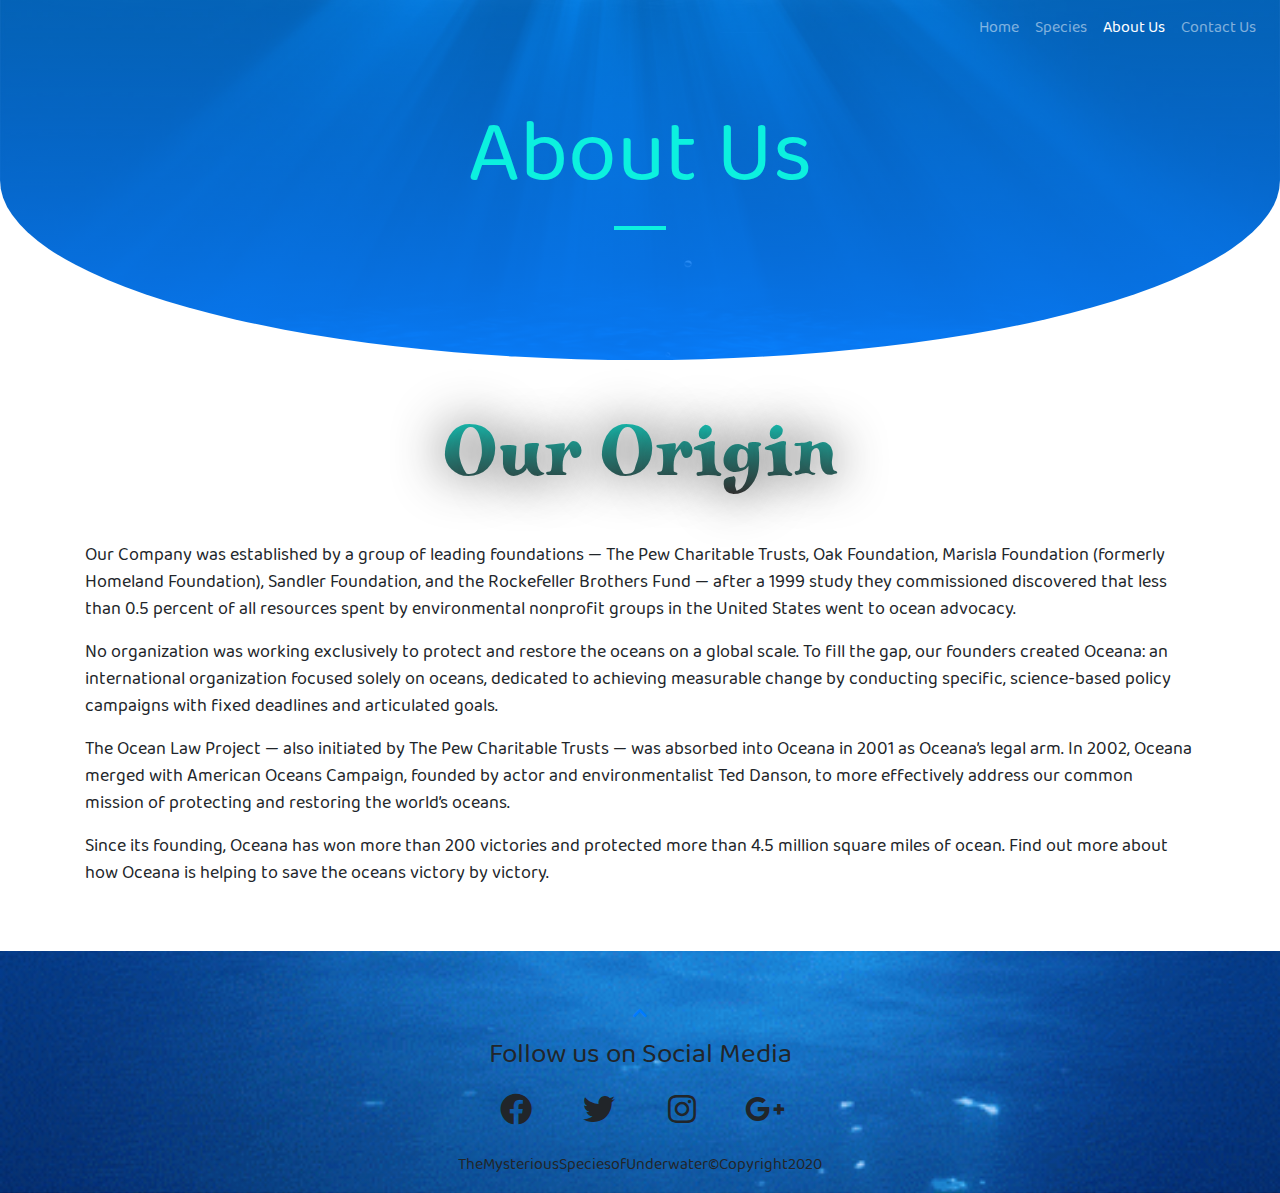
<file: aboutus.html>
<!DOCTYPE html>
<html lang="en">
<head>
	<meta charset="UTF-8">
	<meta name="viewport" content="width=device-width, initial-scale=1, shrink-to-fit=no">
	<title>Mysterious Species of Underwater</title>
	<!-- CSS -->
	<link rel="stylesheet" type="text/css" href="css/bootstrap.min.css">
	<link rel="stylesheet" type="text/css" href="style.css">
	<link rel="stylesheet" type="text/css" href="font.css">
	<!-- Font Awesome -->
	<link rel="stylesheet" type="text/css" href="fontawesome/css/all.min.css">
	<!-- JS -->
	<script src="js/jquery.min.js"></script>
	<script src="js/bootstrap.bundle.min.js"></script>
</head>
<body>
	<div id="banner2">
		<nav class="navbar navbar-expand-lg navbar-dark bg-transparent">
			<button class="navbar-toggler" type="button" data-toggle="collapse" data-target="#navbarNavAltMarkup" aria-controls="navbarNavAltMarkup" aria-expanded="false" aria-label="Toggle navigation">
				<span class="navbar-toggler-icon"></span>
			</button>
			<div class="collapse navbar-collapse" id="navbarNavAltMarkup">
				<div class="navbar-nav ml-auto">
					<a class="nav-item nav-link" href="index.html">Home</a>
					<a class="nav-item nav-link" href="species.html">Species</a>
					<a class="nav-item nav-link active" href="aboutus.html">About Us <span class="sr-only">(current)</span></a>
					<a class="nav-item nav-link" href="contactus.html">Contact Us</a>
				</div>
			</div>
		</nav>
		<div class="container">
			<div class="row justify-content-center">
				<div class="col-10 my-5">
					<h1 class="text-center display-2" style="color:#0CF1DF;">About Us</h1>
					<hr id="divider">
				</div>
			</div>
		</div>
	</div>
	<!-- End of Column -->
	<h1 class="header text-center my-5">Our Origin</h1>
	<div class="container">
		<div class="row">
			<div class="col-12">
				<p class="topic">Our Company was established by a group of leading foundations — The Pew Charitable Trusts, Oak Foundation, Marisla Foundation (formerly Homeland Foundation), Sandler Foundation, and the Rockefeller Brothers Fund — after a 1999 study they commissioned discovered that less than 0.5 percent of all resources spent by environmental nonprofit groups in the United States went to ocean advocacy.</p>

				<p class="topic">No organization was working exclusively to protect and restore the oceans on a global scale. To fill the gap, our founders created Oceana: an international organization focused solely on oceans, dedicated to achieving measurable change by conducting specific, science-based policy campaigns with fixed deadlines and articulated goals.</p>

				<p class="topic">The Ocean Law Project — also initiated by The Pew Charitable Trusts — was absorbed into Oceana in 2001 as Oceana’s legal arm. In 2002, Oceana merged with American Oceans Campaign, founded by actor and environmentalist Ted Danson, to more effectively address our common mission of protecting and restoring the world’s oceans.</p>

				<p class="topic">Since its founding, Oceana has won more than 200 victories and protected more than 4.5 million square miles of ocean. Find out more about how Oceana is helping to save the oceans victory by victory.</p>
			</div>
		</div>
	</div>
	<!-- End of Column -->
	<!-- Footer Section -->
	<div class="container-fluid mt-5" id="footer">
		<div class="row">
			<div class="col-12 text-center mt-5">
				<span class="fa-stack text-success">
					<a href="#top"><i class="fas fa-chevron-up"></i></a>
				</span>
			</div>
			<!-- End of Column -->
			<div class="col-12 text-center mt-2">
				<h3>Follow us on Social Media</h3>
				<span class="fa-stack fa-2x">
					<i class="fab fa-facebook"></i>
				</span>
				<span class="fa-stack fa-2x">
					<i class="fab fa-twitter"></i>
				</span>
				<span class="fa-stack fa-2x">
					<i class="fab fa-instagram"></i>
				</span>
				<span class="fa-stack fa-2x">
					<i class="fab fa-google-plus-g"></i>
				</span>
			</div>
			<!-- End of Column -->
			<div class="col-12 text-center mt-2">
				<p>TheMysteriousSpeciesofUnderwater&copy;Copyright2020</p>
			</div>
		</div>
	</div>
</body>
</html>
</file>
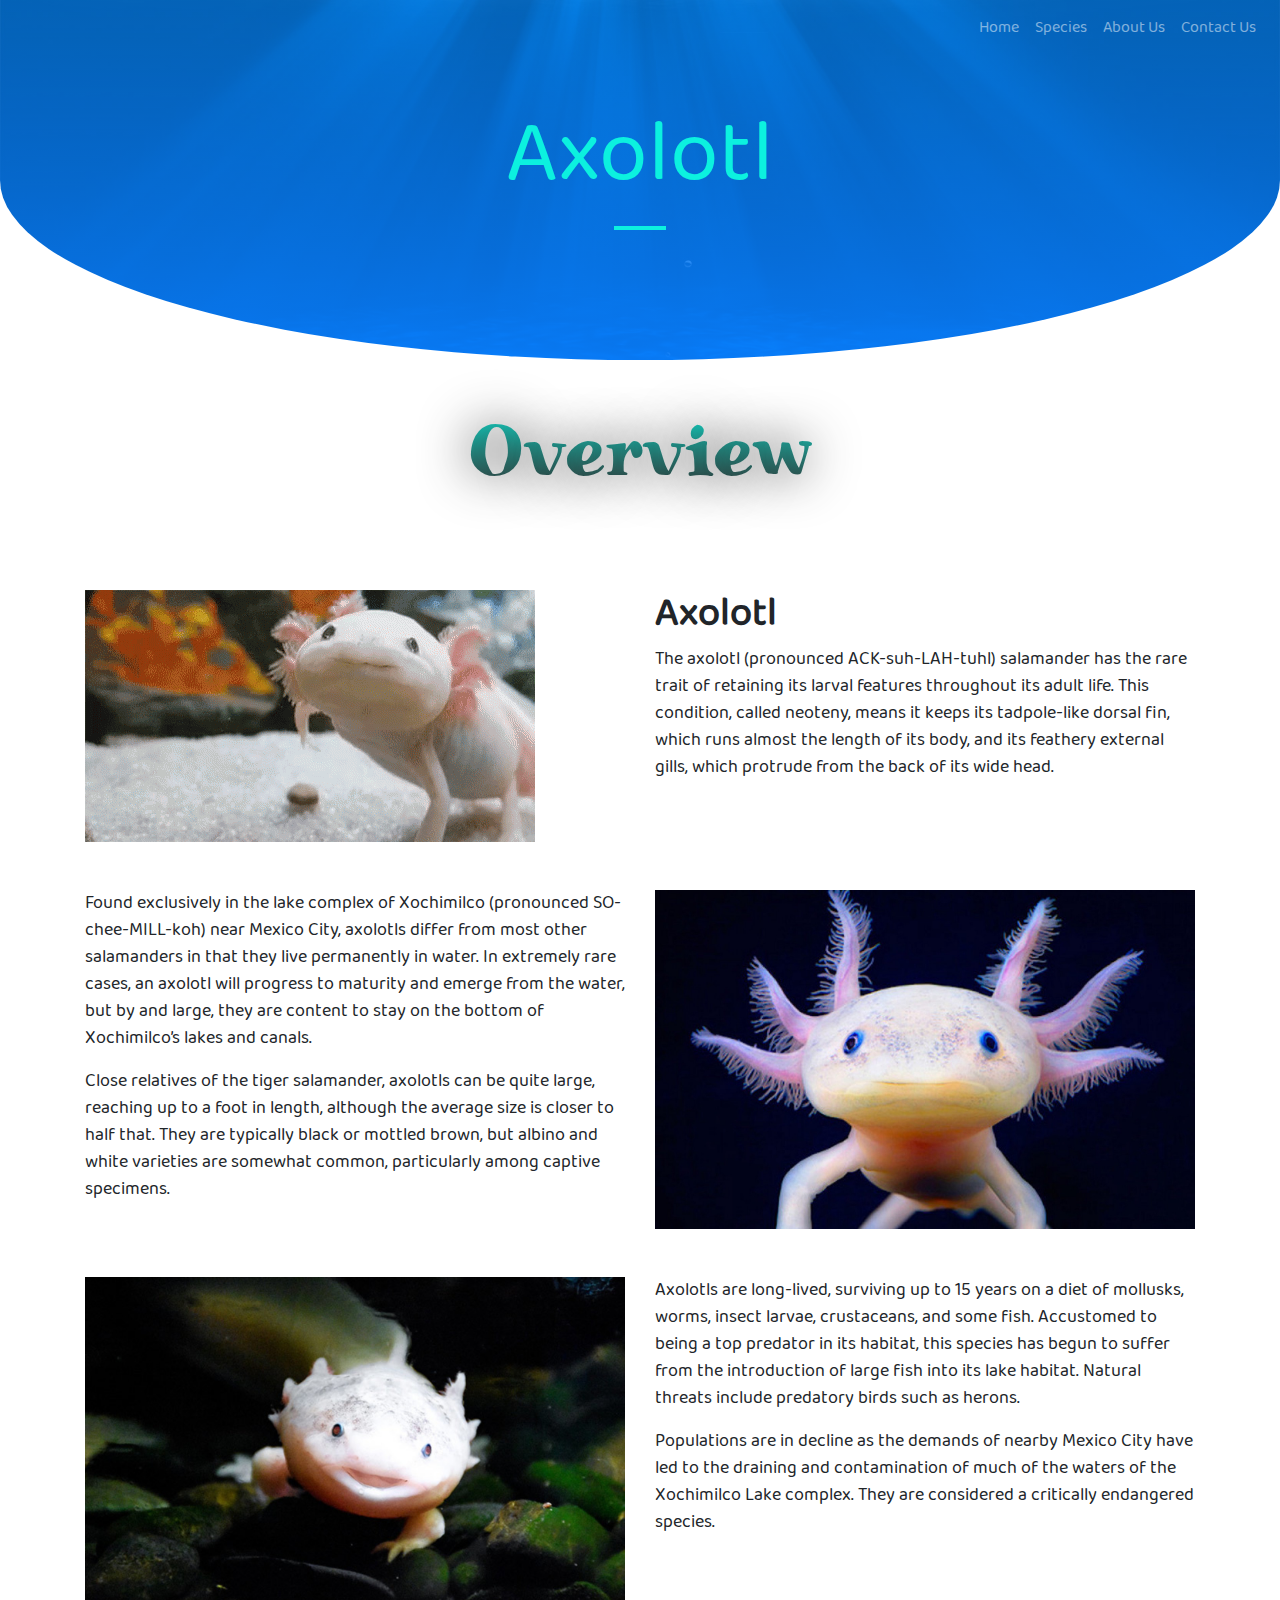
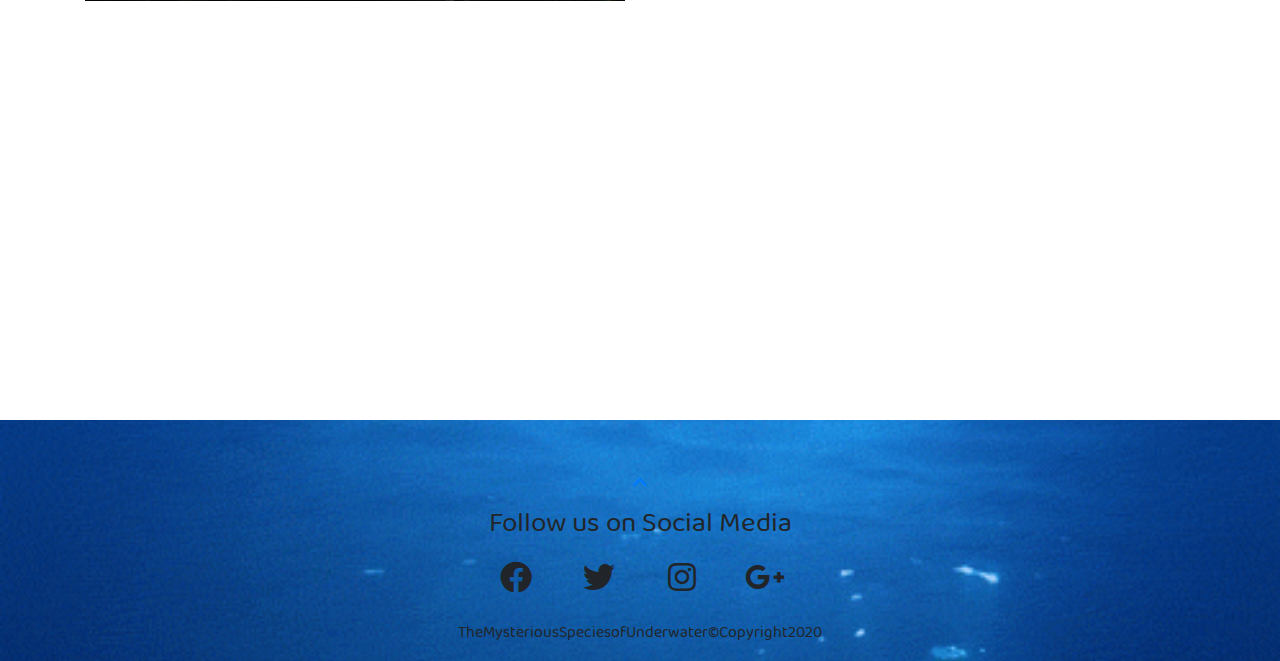
<file: axolotl.html>
<!DOCTYPE html>
<html lang="en">
<head>
	<meta charset="UTF-8">
	<meta name="viewport" content="width=device-width, initial-scale=1, shrink-to-fit=no">
	<title>Mysterious Species of Underwater</title>
	<!-- CSS -->
	<link rel="stylesheet" type="text/css" href="css/bootstrap.min.css">
	<link rel="stylesheet" type="text/css" href="style.css">
	<link rel="stylesheet" type="text/css" href="font.css">
	<!-- Font Awesome -->
	<link rel="stylesheet" type="text/css" href="fontawesome/css/all.min.css">
	<!-- JS -->
	<script src="js/jquery.min.js"></script>
	<script src="js/bootstrap.bundle.min.js"></script>
</head>
<body>
	<div id="banner2">
		<nav class="navbar navbar-expand-lg navbar-dark bg-transparent">
			<button class="navbar-toggler" type="button" data-toggle="collapse" data-target="#navbarNavAltMarkup" aria-controls="navbarNavAltMarkup" aria-expanded="false" aria-label="Toggle navigation">
				<span class="navbar-toggler-icon"></span>
			</button>
			<div class="collapse navbar-collapse" id="navbarNavAltMarkup">
				<div class="navbar-nav ml-auto">
					<a class="nav-item nav-link" href="index.html">Home</a>
					<a class="nav-item nav-link" href="species.html">Species</a>
					<a class="nav-item nav-link" href="aboutus.html">About Us</a>
					<a class="nav-item nav-link" href="contactus.html">Contact Us</a>
				</div>
			</div>
		</nav>
		<div class="container">
			<div class="row justify-content-center">
				<div class="col-10 my-5">
					<h1 class="text-center display-2" style="color:#0CF1DF;">Axolotl</h1>
					<hr id="divider">
				</div>
			</div>
		</div>
	</div>
	<!-- End of Column -->
	<h1 class="header text-center my-5">Overview</h1>
	<div class="container">
		<div class="row">
			<div class="col-lg-6 col-md-12 col-sm-12 mt-5">
				<img src="images/axolotl.gif" alt="Axolotl" class="img-fluid">
			</div>
			<div class="col-lg-6 col-md-12 col-sm-12 mt-5">
				<h1><b>Axolotl</b></h1>
				<p class="topic">The axolotl (pronounced ACK-suh-LAH-tuhl) salamander has the rare trait of retaining its larval features throughout its adult life. This condition, called neoteny, means it keeps its tadpole-like dorsal fin, which runs almost the length of its body, and its feathery external gills, which protrude from the back of its wide head.</p>
			</div>
			<!-- End of Column -->
			<div class="col-lg-6 col-md-12 col-sm-12 mt-5">
				<p class="topic">Found exclusively in the lake complex of Xochimilco (pronounced SO-chee-MILL-koh) near Mexico City, axolotls differ from most other salamanders in that they live permanently in water. In extremely rare cases, an axolotl will progress to maturity and emerge from the water, but by and large, they are content to stay on the bottom of Xochimilco’s lakes and canals.</p>
				<p class="topic">Close relatives of the tiger salamander, axolotls can be quite large, reaching up to a foot in length, although the average size is closer to half that. They are typically black or mottled brown, but albino and white varieties are somewhat common, particularly among captive specimens.</p>
			</div>
			<div class="col-lg-6 col-md-12 col-sm-12 mt-5">
				<img src="images/axolotl.jpg" alt="Axolotl" class="img-fluid">
			</div>
			<!-- End of Column -->
			<div class="col-lg-6 col-md-12 col-sm-12 mt-5">
				<img src="images/axolotl2.jpg" alt="Axolotl" class="img-fluid">
			</div>
			<div class="col-lg-6 col-md-12 col-sm-12 mt-5">
				<p class="topic">Axolotls are long-lived, surviving up to 15 years on a diet of mollusks, worms, insect larvae, crustaceans, and some fish. Accustomed to being a top predator in its habitat, this species has begun to suffer from the introduction of large fish into its lake habitat. Natural threats include predatory birds such as herons.</p>
				<p class="topic">Populations are in decline as the demands of nearby Mexico City have led to the draining and contamination of much of the waters of the Xochimilco Lake complex. They are considered a critically endangered species.</p>
			</div>
			<!-- End of Column -->
			<div class="col-lg-6 col-md-12 col-sm-12 mt-5">
				<iframe width="560" height="315" src="https://www.youtube.com/embed/_yOL3t4LMUo" frameborder="0" allow="accelerometer; autoplay; encrypted-media; gyroscope; picture-in-picture" allowfullscreen></iframe>	
			</div>
			<div class="col-lg-6 col-md-12 col-sm-12 mt-5">
				<iframe width="560" height="315" src="https://www.youtube.com/embed/uQi-yDXBn9c" frameborder="0" allow="accelerometer; autoplay; encrypted-media; gyroscope; picture-in-picture" allowfullscreen></iframe>
			</div>
		</div>
	</div>
	<!-- End of Section -->
	<!-- Footer Section -->
	<div class="container-fluid mt-5" id="footer">
		<div class="row">
			<div class="col-12 text-center mt-5">
				<span class="fa-stack text-success">
					<a href="#top"><i class="fas fa-chevron-up"></i></a>
				</span>
			</div>
			<!-- End of Column -->
			<div class="col-12 text-center mt-2">
				<h3>Follow us on Social Media</h3>
				<span class="fa-stack fa-2x">
					<i class="fab fa-facebook"></i>
				</span>
				<span class="fa-stack fa-2x">
					<i class="fab fa-twitter"></i>
				</span>
				<span class="fa-stack fa-2x">
					<i class="fab fa-instagram"></i>
				</span>
				<span class="fa-stack fa-2x">
					<i class="fab fa-google-plus-g"></i>
				</span>
			</div>
			<!-- End of Column -->
			<div class="col-12 text-center mt-2">
				<p>TheMysteriousSpeciesofUnderwater&copy;Copyright2020</p>
			</div>
		</div>
	</div>
</body>
</html>
</file>
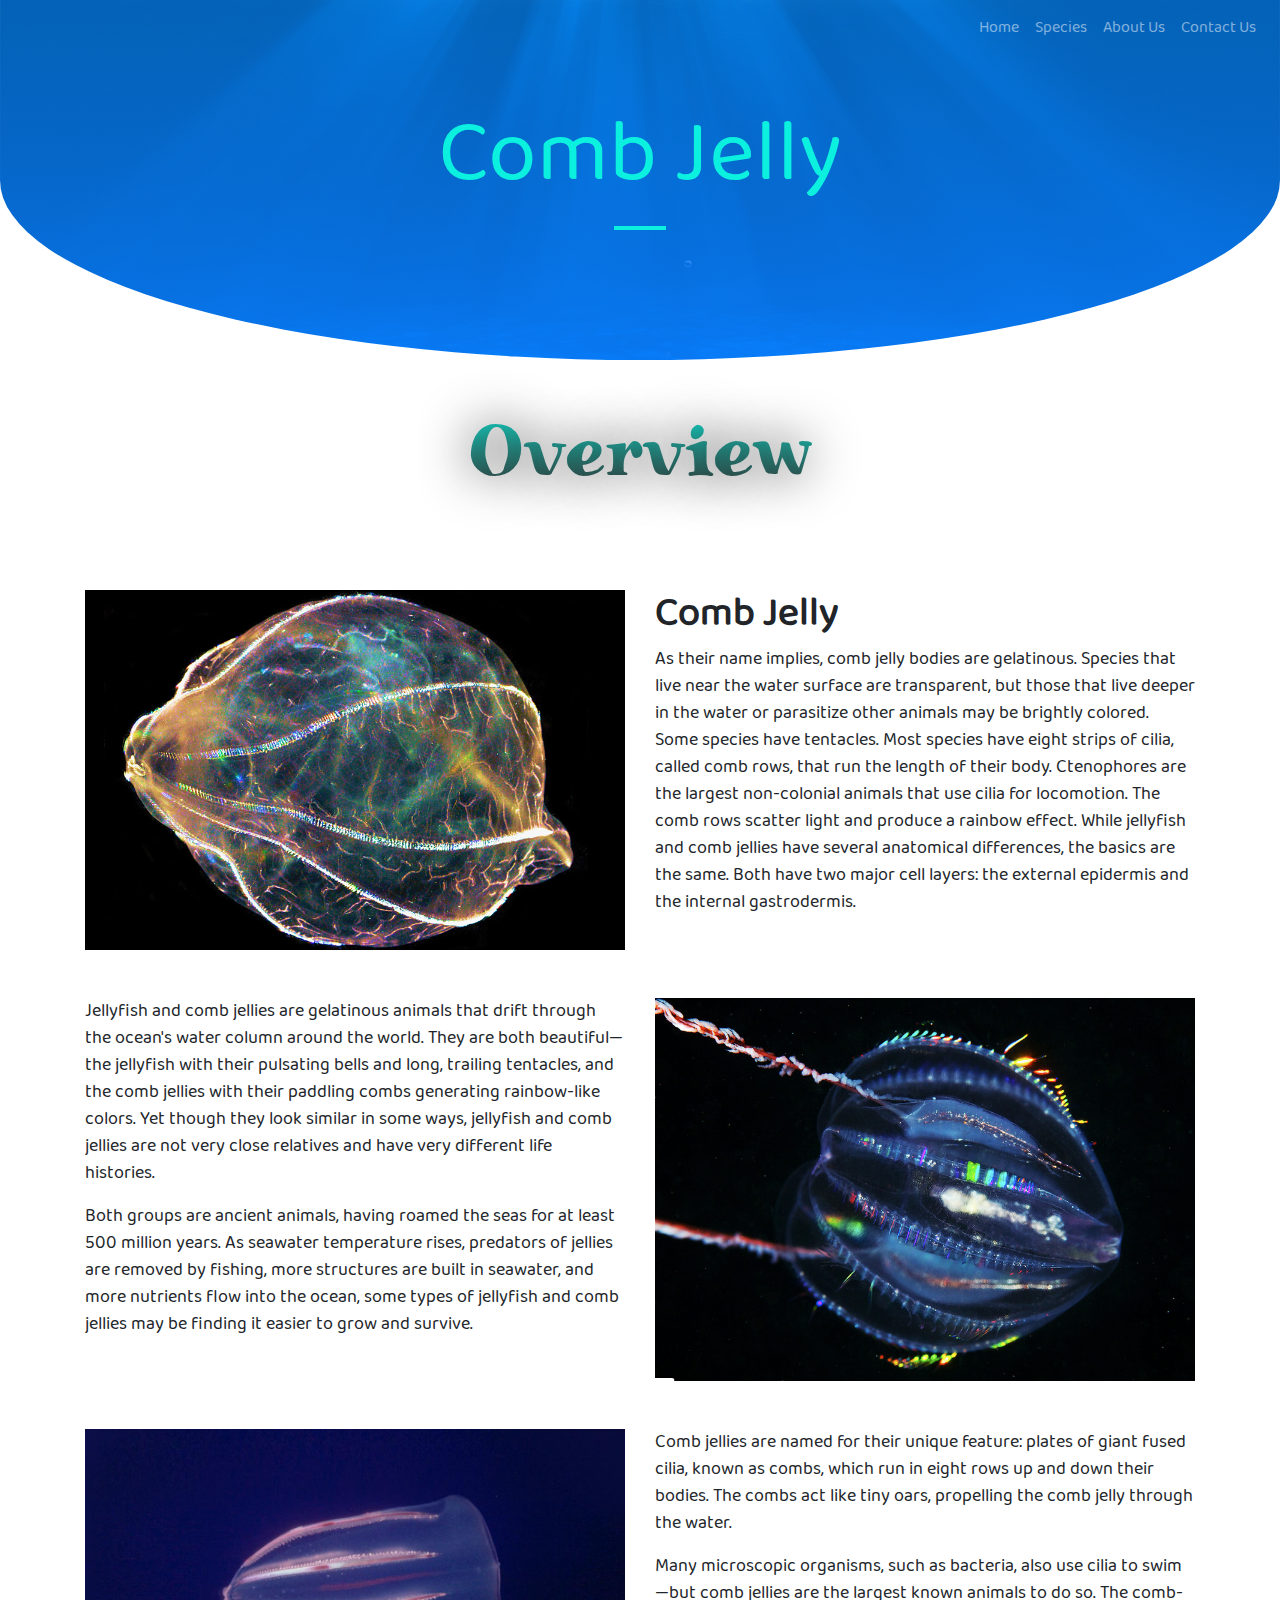
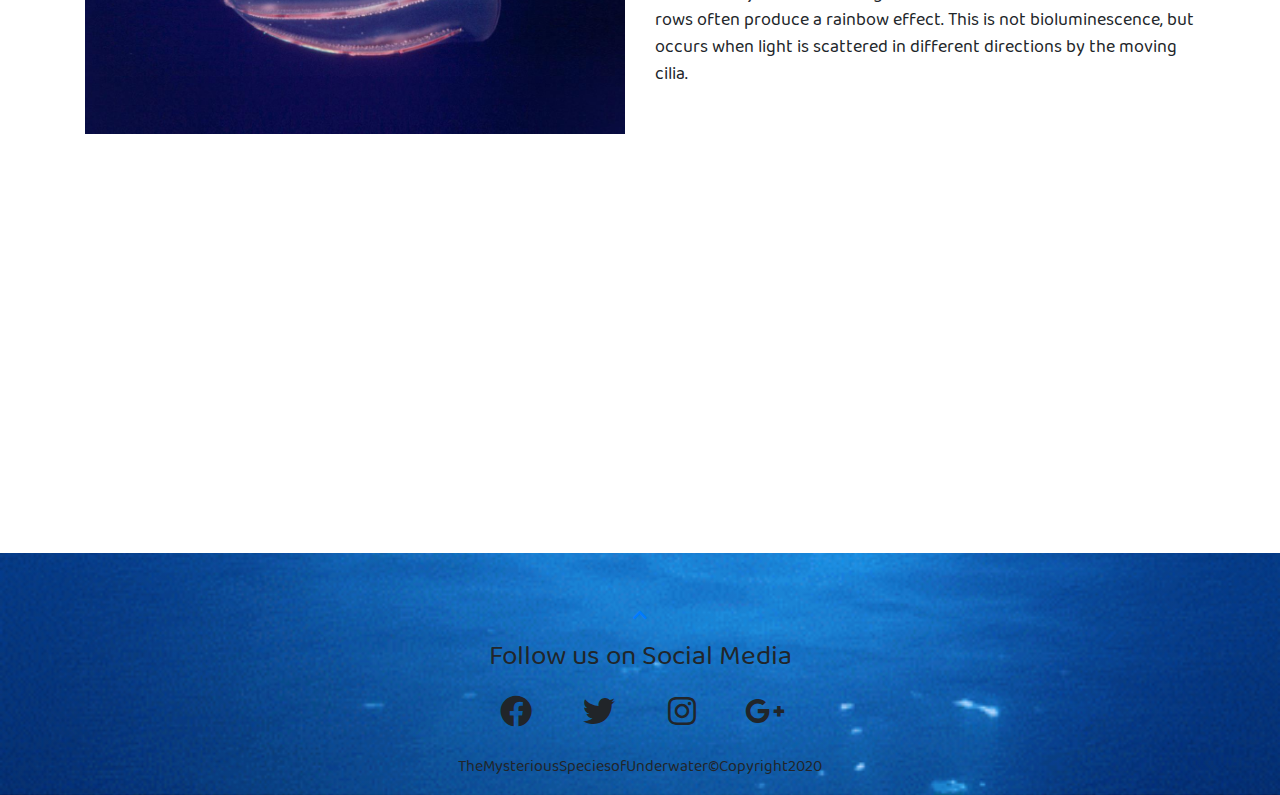
<file: combjelly.html>
<!DOCTYPE html>
<html lang="en">
<head>
	<meta charset="UTF-8">
	<meta name="viewport" content="width=device-width, initial-scale=1, shrink-to-fit=no">
	<title>Mysterious Species of Underwater</title>
	<!-- CSS -->
	<link rel="stylesheet" type="text/css" href="css/bootstrap.min.css">
	<link rel="stylesheet" type="text/css" href="style.css">
	<link rel="stylesheet" type="text/css" href="font.css">
	<!-- Font Awesome -->
	<link rel="stylesheet" type="text/css" href="fontawesome/css/all.min.css">
	<!-- JS -->
	<script src="js/jquery.min.js"></script>
	<script src="js/bootstrap.bundle.min.js"></script>
</head>
<body>
	<div id="banner2">
		<nav class="navbar navbar-expand-lg navbar-dark bg-transparent">
			<button class="navbar-toggler" type="button" data-toggle="collapse" data-target="#navbarNavAltMarkup" aria-controls="navbarNavAltMarkup" aria-expanded="false" aria-label="Toggle navigation">
				<span class="navbar-toggler-icon"></span>
			</button>
			<div class="collapse navbar-collapse" id="navbarNavAltMarkup">
				<div class="navbar-nav ml-auto">
					<a class="nav-item nav-link" href="index.html">Home</a>
					<a class="nav-item nav-link" href="species.html">Species</a>
					<a class="nav-item nav-link" href="aboutus.html">About Us</a>
					<a class="nav-item nav-link" href="contactus.html">Contact Us</a>
				</div>
			</div>
		</nav>
		<div class="container">
			<div class="row justify-content-center">
				<div class="col-10 my-5">
					<h1 class="text-center display-2" style="color:#0CF1DF;">Comb Jelly</h1>
					<hr id="divider">
				</div>
			</div>
		</div>
	</div>
	<!-- End of Column -->
	<h1 class="header text-center my-5">Overview</h1>
	<div class="container">
		<div class="row">
			<div class="col-lg-6 col-md-12 col-sm-12 mt-5">
				<img src="images/combjelly6.jpg" alt="Combjelly" class="img-fluid">
			</div>	
			<div class="col-lg-6 col-md-12 col-sm-12 mt-5">
				<h1><b>Comb Jelly</b></h1>
				<p class="topic">As their name implies, comb jelly bodies are gelatinous. Species that live near the water surface are transparent, but those that live deeper in the water or parasitize other animals may be brightly colored. Some species have tentacles. Most species have eight strips of cilia, called comb rows, that run the length of their body. Ctenophores are the largest non-colonial animals that use cilia for locomotion. The comb rows scatter light and produce a rainbow effect. While jellyfish and comb jellies have several anatomical differences, the basics are the same. Both have two major cell layers: the external epidermis and the internal gastrodermis.</p>
			</div>
			<!-- End of Column -->
			<div class="col-lg-6 col-md-12 col-sm-12 mt-5">
				<p class="topic">Jellyfish and comb jellies are gelatinous animals that drift through the ocean's water column around the world. They are both beautiful—the jellyfish with their pulsating bells and long, trailing tentacles, and the comb jellies with their paddling combs generating rainbow-like colors. Yet though they look similar in some ways, jellyfish and comb jellies are not very close relatives and have very different life histories.</p>
				<p class="topic">Both groups are ancient animals, having roamed the seas for at least 500 million years. As seawater temperature rises, predators of jellies are removed by fishing, more structures are built in seawater, and more nutrients flow into the ocean, some types of jellyfish and comb jellies may be finding it easier to grow and survive.</p>
			</div>
			<div class="col-lg-6 col-md-12 col-sm-12 mt-5">
				<img src="images/combjelly2.png" alt="CombJelly" class="img-fluid">
			</div>
			<!-- End of Column -->
			<div class="col-lg-6 col-md-12 col-sm-12 mt-5">
				<img src="images/combjelly4.jpg" alt="CombJelly" class="img-fluid">
			</div>
			<div class="col-lg-6 col-md-12 col-sm-12 mt-5">
				<p class="topic">Comb jellies are named for their unique feature: plates of giant fused cilia, known as combs, which run in eight rows up and down their bodies. The combs act like tiny oars, propelling the comb jelly through the water.</p>
				<p class="topic">Many microscopic organisms, such as bacteria, also use cilia to swim—but comb jellies are the largest known animals to do so. The comb-rows often produce a rainbow effect. This is not bioluminescence, but occurs when light is scattered in different directions by the moving cilia.</p>
			</div>
			<!-- End of Column -->
			<div class="col-lg-6 col-md-12 col-sm-12 mt-5">
				<iframe width="560" height="315" src="https://www.youtube.com/embed/JfiFKievLVs" frameborder="0" allow="accelerometer; autoplay; encrypted-media; gyroscope; picture-in-picture" allowfullscreen></iframe>
			</div>
			<div class="col-lg-6 col-md-12 col-sm-12 mt-5">
				<iframe width="560" height="315" src="https://www.youtube.com/embed/bW3sqB7RTIc" frameborder="0" allow="accelerometer; autoplay; encrypted-media; gyroscope; picture-in-picture" allowfullscreen></iframe>
			</div>
		</div>
	</div>
	<!-- End of Section -->
	<!-- Footer Section -->
	<div class="container-fluid mt-5" id="footer">
		<div class="row">
			<div class="col-12 text-center mt-5">
				<span class="fa-stack text-success">
					<a href="#top"><i class="fas fa-chevron-up"></i></a>
				</span>
			</div>
			<!-- End of Column -->
			<div class="col-12 text-center mt-2">
				<h3>Follow us on Social Media</h3>
				<span class="fa-stack fa-2x">
					<i class="fab fa-facebook"></i>
				</span>
				<span class="fa-stack fa-2x">
					<i class="fab fa-twitter"></i>
				</span>
				<span class="fa-stack fa-2x">
					<i class="fab fa-instagram"></i>
				</span>
				<span class="fa-stack fa-2x">
					<i class="fab fa-google-plus-g"></i>
				</span>
			</div>
			<!-- End of Column -->
			<div class="col-12 text-center mt-2">
				<p>TheMysteriousSpeciesofUnderwater&copy;Copyright2020</p>
			</div>
		</div>
	</div>
</body>
</html>
</file>
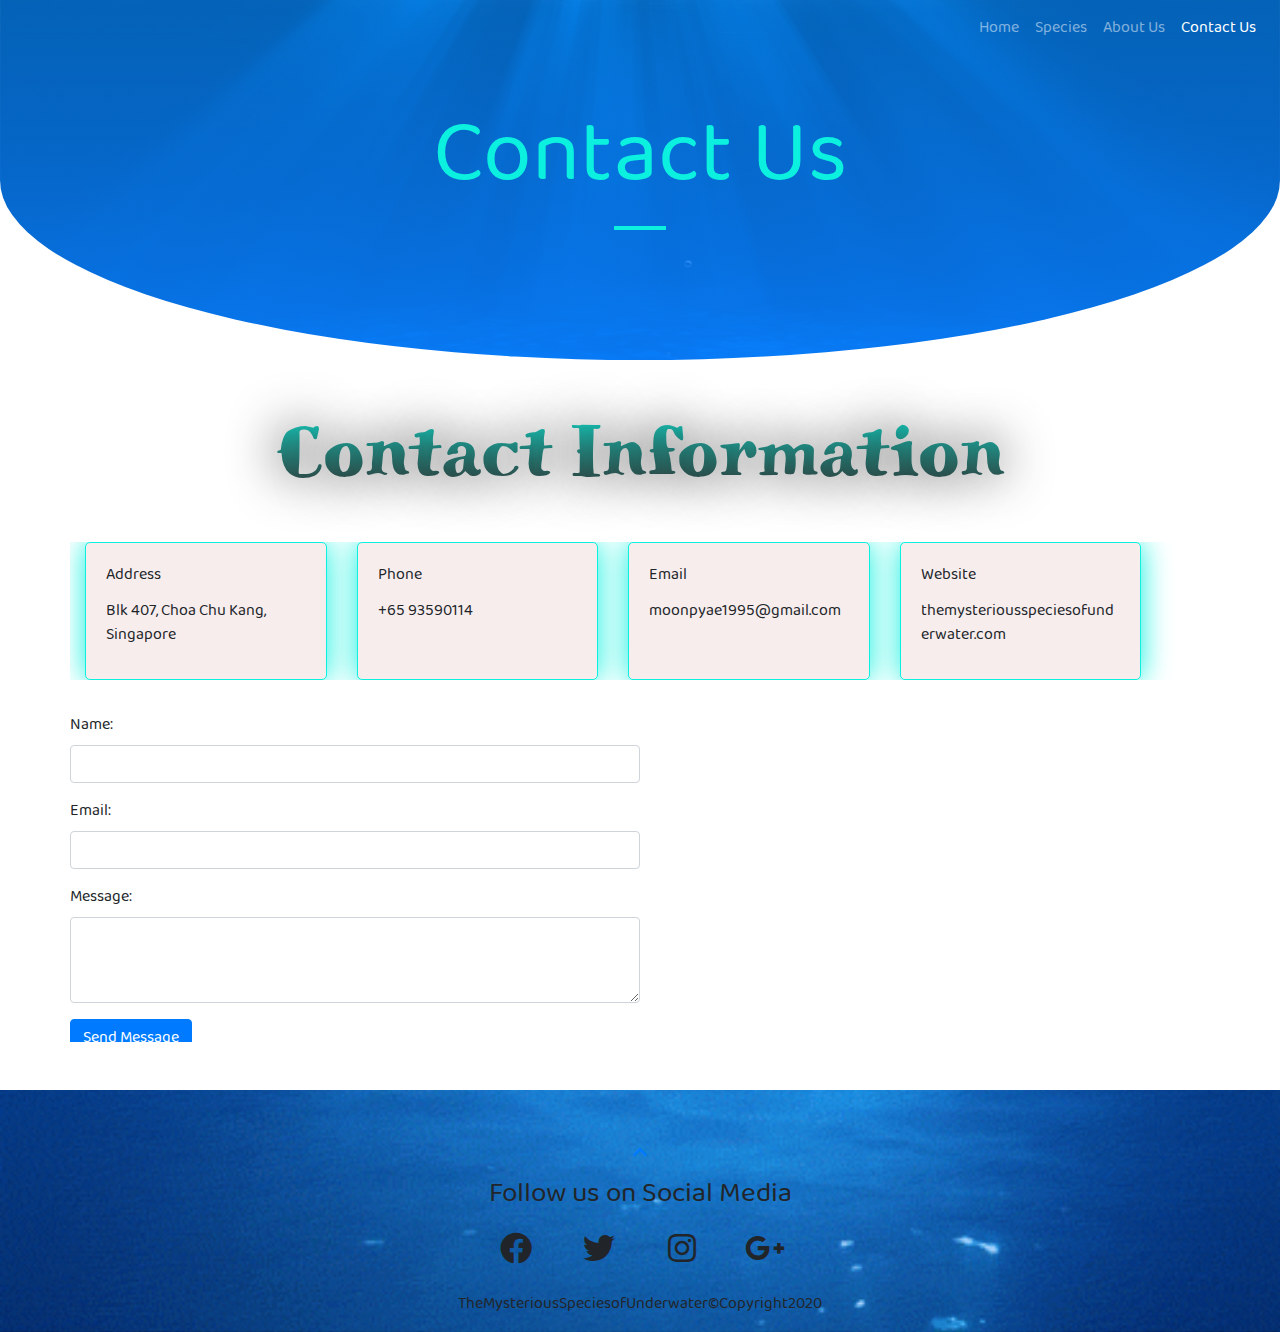
<file: contactus.html>
<!DOCTYPE html>
<html lang="en">
<head>
	<meta charset="UTF-8">
	<meta name="viewport" content="width=device-width, initial-scale=1, shrink-to-fit=no">
	<title>Mysterious Species of Underwater</title>
	<!-- CSS -->
	<link rel="stylesheet" type="text/css" href="css/bootstrap.min.css">
	<link rel="stylesheet" type="text/css" href="style.css">
	<link rel="stylesheet" type="text/css" href="font.css">
	<!-- Font Awesome -->
	<link rel="stylesheet" type="text/css" href="fontawesome/css/all.min.css">
	<!-- JS -->
	<script src="js/jquery.min.js"></script>
	<script src="js/bootstrap.bundle.min.js"></script>
</head>
<body>
	<div id="banner2">
		<nav class="navbar navbar-expand-lg navbar-dark bg-transparent">
			<button class="navbar-toggler" type="button" data-toggle="collapse" data-target="#navbarNavAltMarkup" aria-controls="navbarNavAltMarkup" aria-expanded="false" aria-label="Toggle navigation">
				<span class="navbar-toggler-icon"></span>
			</button>
			<div class="collapse navbar-collapse" id="navbarNavAltMarkup">
				<div class="navbar-nav ml-auto">
					<a class="nav-item nav-link" href="index.html">Home</a>
					<a class="nav-item nav-link" href="species.html">Species</a>
					<a class="nav-item nav-link" href="aboutus.html">About Us</a>
					<a class="nav-item nav-link active" href="contactus.html">Contact Us <span class="sr-only">(current)</span></a>
				</div>
			</div>
		</nav>
		<div class="container">
			<div class="row justify-content-center">
				<div class="col-10 my-5">
					<h1 class="text-center display-2" style="color:#0CF1DF;">Contact Us</h1>
					<hr id="divider">
				</div>
			</div>
		</div>
	</div>
	<!-- End of Column -->
	<h1 class="header text-center my-5">Contact Information</h1>
	<div class="container">
		<div class="row">
			<div class="card-deck ml-0">
				<div class="card box">
					<div class="card-body">
						<p class="card-title">Address</p>
						<p class="card-title">Blk 407, Choa Chu Kang, Singapore</p>
					</div>
				</div>
				<div class="card box">
					<div class="card-body">
						<p class="card-title">Phone</p>
						<p class="card-title">+65 93590114</p>
					</div>
				</div>
				<div class="card box">
					<div class="card-body">
						<p class="card-title">Email</p>
						<p class="card-title">moonpyae1995@gmail.com</p>
					</div>
				</div>
				<div class="card box">
					<div class="card-body">
						<p class="card-title">Website</p>
						<p class="card-title">themysteriousspeciesofunderwater.com</p>
					</div>
				</div>
			</div>
		</div>
	</div>
	<!-- End of Column -->
	<div class="container">
		<div class="row">
			<div class="col-lg-6 col-md-12 col-sm-12 ml-0 mt-5">
				<form style="margin: -15px;">
					<div class="form-group">
						<label for="txtName">Name:</label> 
						<input type="text" class="form-control" id="txtName">
					</div>
					<div class="form-group">
						<label for="exampleInputEmail1">Email:</label>
						<input type="email" class="form-control" id="exampleInputEmail1" aria-describedby="emailHelp">
					</div>
					<div class="form-group">
						<label for="exampleFormControlTextarea1">Message:</label>
						<textarea class="form-control" id="exampleFormControlTextarea1" rows="3"></textarea>
					</div>
					<button type="submit" class="btn btn-primary">Send Message</button>
				</form>
			</div>
			<div class="col-lg-6 col-md-12 col-sm-12 mt-5">
				<iframe src="https://www.google.com/maps/embed?pb=!1m18!1m12!1m3!1d3988.660445230226!2d103.73853931430578!3d1.3803919989932427!2m3!1f0!2f0!3f0!3m2!1i1024!2i768!4f13.1!3m3!1m2!1s0x31da11c3325d4d4f%3A0x378cf7f82d0d7741!2sBlock%20407%20HDB%20Choa%20Chu%20Kang!5e0!3m2!1sen!2smm!4v1586862751346!5m2!1sen!2smm" width="450" height="300" frameborder="0" style="border:0; margin-left: 30px;" allowfullscreen="" aria-hidden="false" tabindex="0"></iframe>
			</div>
		</div>
	</div>
	<!-- End of Column -->
	<!-- Footer Section -->
	<div class="container-fluid mt-5" id="footer">
		<div class="row">
			<div class="col-12 text-center mt-5">
				<span class="fa-stack text-success">
					<a href="#top"><i class="fas fa-chevron-up"></i></a>
				</span>
			</div>
			<!-- End of Column -->
			<div class="col-12 text-center mt-2">
				<h3>Follow us on Social Media</h3>
				<span class="fa-stack fa-2x">
					<i class="fab fa-facebook"></i>
				</span>
				<span class="fa-stack fa-2x">
					<i class="fab fa-twitter"></i>
				</span>
				<span class="fa-stack fa-2x">
					<i class="fab fa-instagram"></i>
				</span>
				<span class="fa-stack fa-2x">
					<i class="fab fa-google-plus-g"></i>
				</span>
			</div>
			<!-- End of Column -->
			<div class="col-12 text-center mt-2">
				<p>TheMysteriousSpeciesofUnderwater&copy;Copyright2020</p>
			</div>
		</div>
	</div>
</body>
</html>
</file>
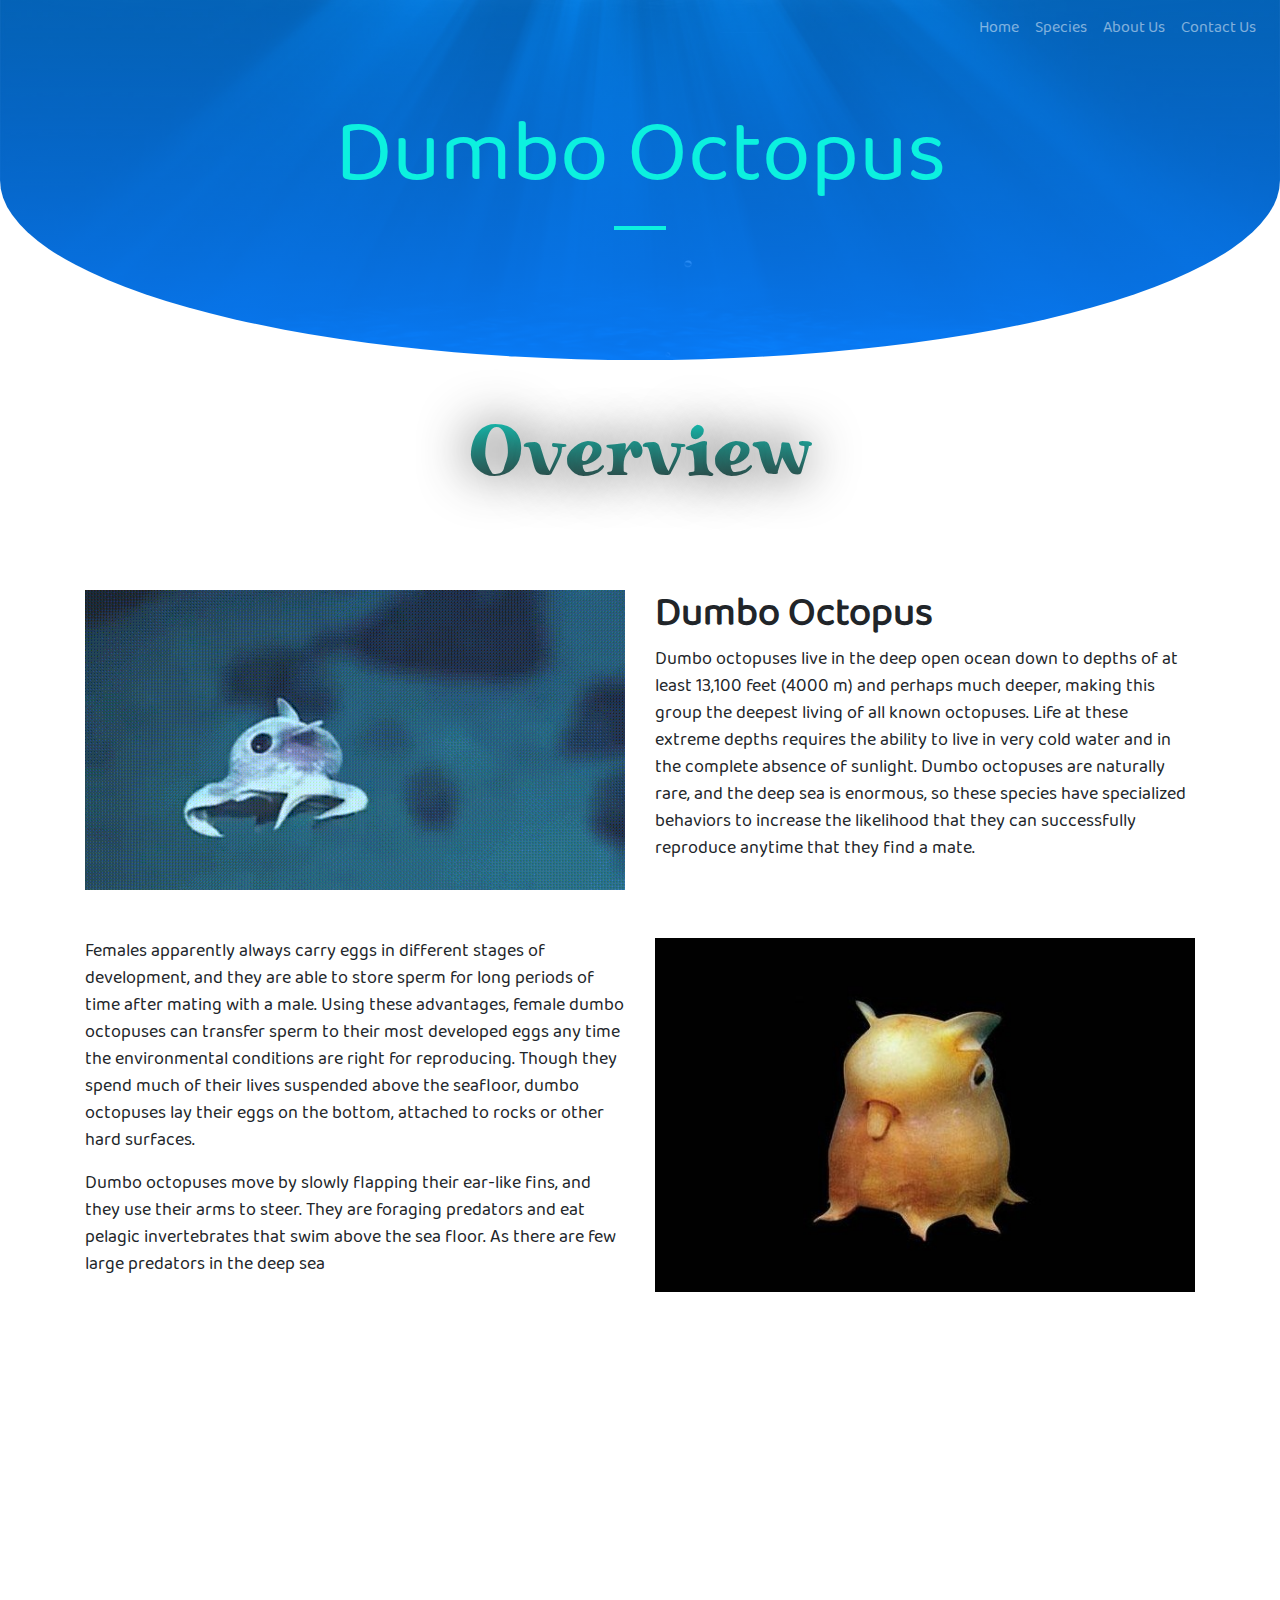
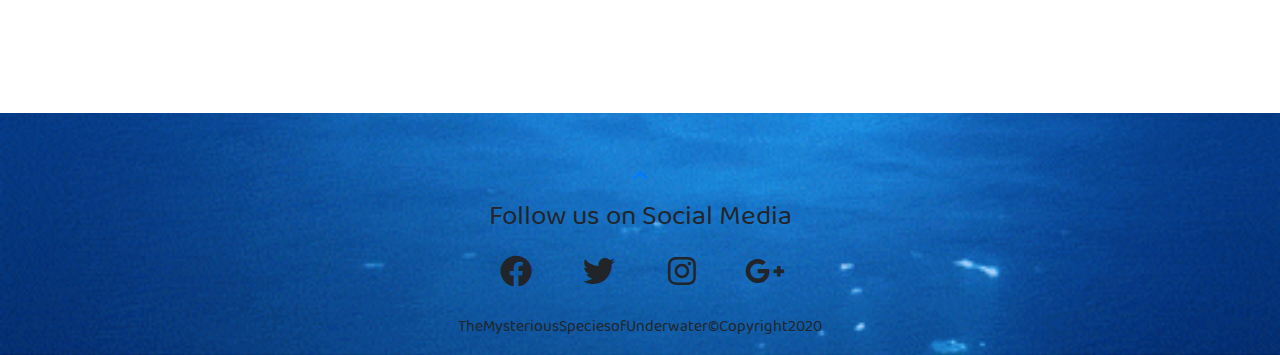
<file: dumbooctopus.html>
<!DOCTYPE html>
<html lang="en">
<head>
	<meta charset="UTF-8">
	<meta name="viewport" content="width=device-width, initial-scale=1, shrink-to-fit=no">
	<title>Mysterious Species of Underwater</title>
	<!-- CSS -->
	<link rel="stylesheet" type="text/css" href="css/bootstrap.min.css">
	<link rel="stylesheet" type="text/css" href="style.css">
	<link rel="stylesheet" type="text/css" href="font.css">
	<!-- Font Awesome -->
	<link rel="stylesheet" type="text/css" href="fontawesome/css/all.min.css">
	<!-- JS -->
	<script src="js/jquery.min.js"></script>
	<script src="js/bootstrap.bundle.min.js"></script>
</head>
<body>
	<div id="banner2">
		<nav class="navbar navbar-expand-lg navbar-dark bg-transparent">
			<button class="navbar-toggler" type="button" data-toggle="collapse" data-target="#navbarNavAltMarkup" aria-controls="navbarNavAltMarkup" aria-expanded="false" aria-label="Toggle navigation">
				<span class="navbar-toggler-icon"></span>
			</button>
			<div class="collapse navbar-collapse" id="navbarNavAltMarkup">
				<div class="navbar-nav ml-auto">
					<a class="nav-item nav-link" href="index.html">Home</a>
					<a class="nav-item nav-link" href="species.html">Species</a>
					<a class="nav-item nav-link" href="aboutus.html">About Us</a>
					<a class="nav-item nav-link" href="contactus.html">Contact Us</a>
				</div>
			</div>
		</nav>
		<div class="container">
			<div class="row justify-content-center">
				<div class="col-10 my-5">
					<h1 class="text-center display-2" style="color:#0CF1DF;">Dumbo Octopus</h1>
					<hr id="divider">
				</div>
			</div>
		</div>
	</div>
	<!-- End of Column -->
	<h1 class="header text-center my-5">Overview</h1>
	<div class="container">
		<div class="row">
			<div class="col-lg-6 col-md-12 col-sm-12 mt-5">
				<img src="images/dumbo.gif" alt="Dumbo" class="img-fluid">
			</div>
			<div class="col-lg-6 col-md-12 col-sm-12 mt-5">
				<h1><b>Dumbo Octopus</b></h1>
				<p class="topic">Dumbo octopuses live in the deep open ocean down to depths of at least 13,100 feet (4000 m) and perhaps much deeper, making this group the deepest living of all known octopuses. Life at these extreme depths requires the ability to live in very cold water and in the complete absence of sunlight. Dumbo octopuses are naturally rare, and the deep sea is enormous, so these species have specialized behaviors to increase the likelihood that they can successfully reproduce anytime that they find a mate.</p>
			</div>
			<!-- End of Column -->
			<div class="col-lg-6 col-md-12 col-sm-12 mt-5">
				<p class="topic">Females apparently always carry eggs in different stages of development, and they are able to store sperm for long periods of time after mating with a male. Using these advantages, female dumbo octopuses can transfer sperm to their most developed eggs any time the environmental conditions are right for reproducing. Though they spend much of their lives suspended above the seafloor, dumbo octopuses lay their eggs on the bottom, attached to rocks or other hard surfaces.</p>
				<p class="topic">Dumbo octopuses move by slowly flapping their ear-like fins, and they use their arms to steer. They are foraging predators and eat pelagic invertebrates that swim above the sea floor. As there are few large predators in the deep sea</p>
			</div>
			<div class="col-lg-6 col-md-12 col-sm-12 mt-5">
				<img src="images/dumbo1.jpg" alt="Dumbo" class="img-fluid">
			</div>
			<!-- End of Column -->
			<div class="col-lg-6 col-md-12 col-sm-12 mt-5">
				<iframe width="560" height="315" src="https://www.youtube.com/embed/pl4pqu5FTaI" frameborder="0" allow="accelerometer; autoplay; encrypted-media; gyroscope; picture-in-picture" allowfullscreen></iframe>
			</div>
			<div class="col-lg-6 col-md-12 col-sm-12 mt-5">
				<iframe width="560" height="315" src="https://www.youtube.com/embed/YcoMEaBjJLk" frameborder="0" allow="accelerometer; autoplay; encrypted-media; gyroscope; picture-in-picture" allowfullscreen></iframe>
			</div>
		</div>
	</div>
	<!-- End of Section -->
	<!-- Footer Section -->
	<div class="container-fluid mt-5" id="footer">
		<div class="row">
			<div class="col-12 text-center mt-5">
				<span class="fa-stack text-success">
					<a href="#top"><i class="fas fa-chevron-up"></i></a>
				</span>
			</div>
			<!-- End of Column -->
			<div class="col-12 text-center mt-2">
				<h3>Follow us on Social Media</h3>
				<span class="fa-stack fa-2x">
					<i class="fab fa-facebook"></i>
				</span>
				<span class="fa-stack fa-2x">
					<i class="fab fa-twitter"></i>
				</span>
				<span class="fa-stack fa-2x">
					<i class="fab fa-instagram"></i>
				</span>
				<span class="fa-stack fa-2x">
					<i class="fab fa-google-plus-g"></i>
				</span>
			</div>
			<!-- End of Column -->
			<div class="col-12 text-center mt-2">
				<p>TheMysteriousSpeciesofUnderwater&copy;Copyright2020</p>
			</div>
		</div>
	</div>
</body>
</html>
</file>
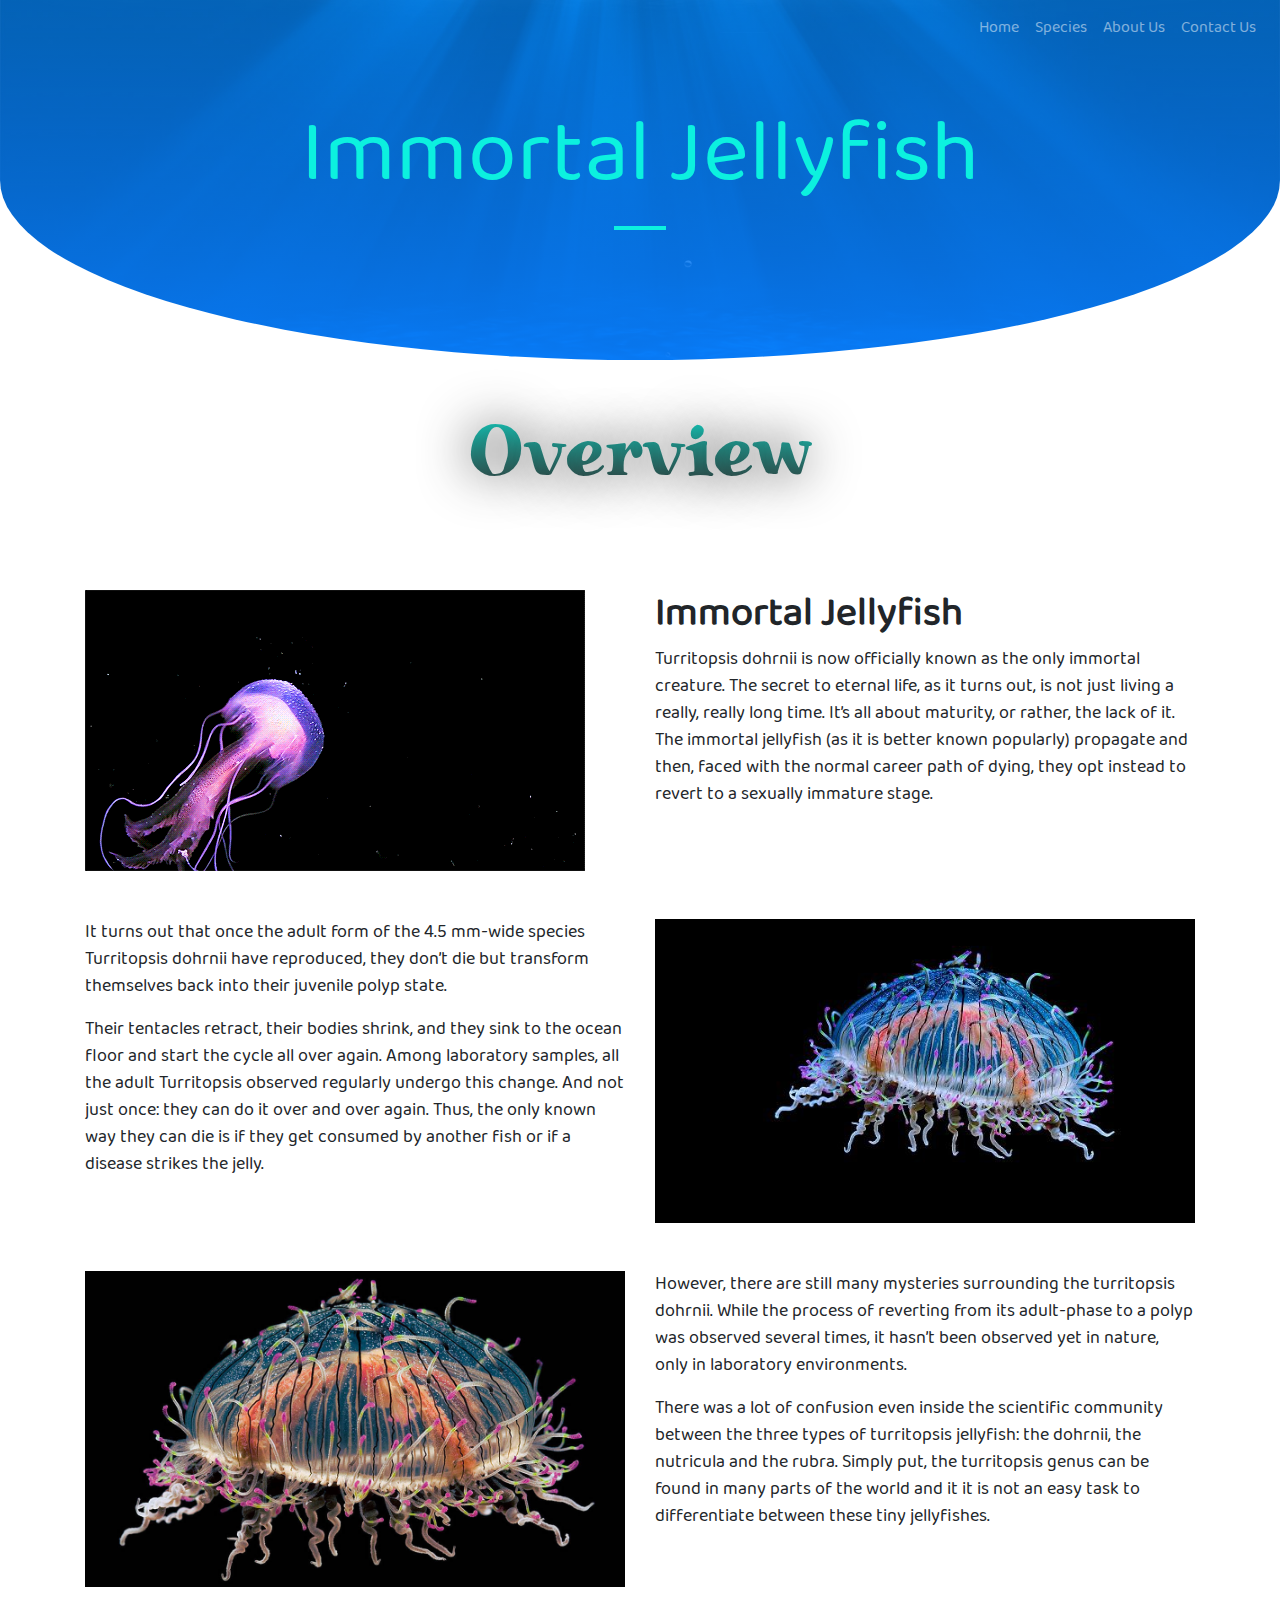
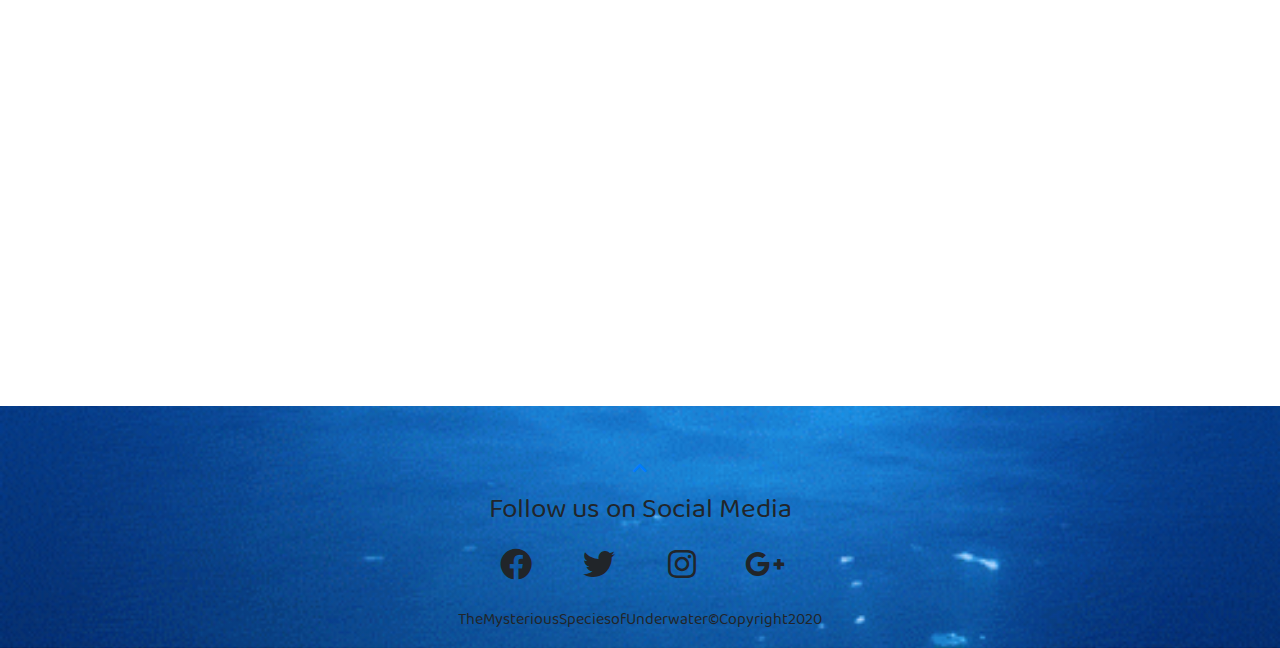
<file: immortaljellyfish.html>
<!DOCTYPE html>
<html lang="en">
<head>
	<meta charset="UTF-8">
	<meta name="viewport" content="width=device-width, initial-scale=1, shrink-to-fit=no">
	<title>Mysterious Species of Underwater</title>
	<!-- CSS -->
	<link rel="stylesheet" type="text/css" href="css/bootstrap.min.css">
	<link rel="stylesheet" type="text/css" href="style.css">
	<link rel="stylesheet" type="text/css" href="font.css">
	<!-- Font Awesome -->
	<link rel="stylesheet" type="text/css" href="fontawesome/css/all.min.css">
	<!-- JS -->
	<script src="js/jquery.min.js"></script>
	<script src="js/bootstrap.bundle.min.js"></script>
</head>
<body>
	<div id="banner2">
		<nav class="navbar navbar-expand-lg navbar-dark bg-transparent">
			<button class="navbar-toggler" type="button" data-toggle="collapse" data-target="#navbarNavAltMarkup" aria-controls="navbarNavAltMarkup" aria-expanded="false" aria-label="Toggle navigation">
				<span class="navbar-toggler-icon"></span>
			</button>
			<div class="collapse navbar-collapse" id="navbarNavAltMarkup">
				<div class="navbar-nav ml-auto">
					<a class="nav-item nav-link" href="index.html">Home</a>
					<a class="nav-item nav-link" href="species.html">Species</a>
					<a class="nav-item nav-link" href="aboutus.html">About Us</a>
					<a class="nav-item nav-link" href="contactus.html">Contact Us</a>
				</div>
			</div>
		</nav>
		<div class="container">
			<div class="row justify-content-center">
				<div class="col-10 my-5">
					<h1 class="text-center display-2" style="color:#0CF1DF;">Immortal Jellyfish</h1>
					<hr id="divider">
				</div>
			</div>
		</div>
	</div>
	<!-- End of Column -->
	<h1 class="header text-center my-5">Overview</h1>
	<div class="container">
		<div class="row">
			<div class="col-lg-6 col-md-12 col-sm-12 mt-5">
				<img src="images/imjellyfish.gif" alt="ImmortalJellyFish" class="img-fluid">
			</div>
			<div class="col-lg-6 col-md-12 col-sm-12 mt-5">
				<h1><b>Immortal Jellyfish</b></h1>
				<p class="topic">Turritopsis dohrnii is now officially known as the only immortal creature. The secret to eternal life, as it turns out, is not just living a really, really long time. It’s all about maturity, or rather, the lack of it. The immortal jellyfish (as it is better known popularly) propagate and then, faced with the normal career path of dying, they opt instead to revert to a sexually immature stage.</p>
			</div>
			<!-- End of Column -->
			<div class="col-lg-6 col-md-12 col-sm-12 mt-5">
				<p class="topic">It turns out that once the adult form of the 4.5 mm-wide species Turritopsis dohrnii have reproduced, they don’t die but transform themselves back into their juvenile polyp state.</p>
				<p class="topic"> Their tentacles retract, their bodies shrink, and they sink to the ocean floor and start the cycle all over again. Among laboratory samples, all the adult Turritopsis observed regularly undergo this change. And not just once: they can do it over and over again. Thus, the only known way they can die is if they get consumed by another fish or if a disease strikes the jelly.</p>
			</div>
			<div class="col-lg-6 col-md-12 col-sm-12 mt-5">
				<img src="images/imjellyfish1.jpg" alt="ImmortalJellyFish" class="img-fluid">
			</div>
			<!-- End of Column -->
			<div class="col-lg-6 col-md-12 col-sm-12 mt-5">
				<img src="images/imjellyfish2.jpg" alt="ImmortalJellyFish" class="img-fluid">
			</div>
			<div class="col-lg-6 col-md-12 col-sm-12 mt-5">
				<p class="topic">However, there are still many mysteries surrounding the turritopsis dohrnii. While the process of reverting from its adult-phase to a polyp was observed several times, it hasn’t been observed yet in nature, only in laboratory environments.</p>
				<p class="topic">There was a lot of confusion even inside the scientific community between the three types of turritopsis jellyfish: the dohrnii, the nutricula and the rubra. Simply put, the turritopsis genus can be found in many parts of the world and it it is not an easy task to differentiate between these tiny jellyfishes.</p>
			</div>
			<!-- End of Column -->
			<div class="col-lg-6 col-md-12 col-sm-12 mt-5">
				<iframe width="560" height="315" src="https://www.youtube.com/embed/Z7d5P0pDVUo" frameborder="0" allow="accelerometer; autoplay; encrypted-media; gyroscope; picture-in-picture" allowfullscreen></iframe>
			</div>
			<div class="col-lg-6 col-md-12 col-sm-12 mt-5">
				<iframe width="560" height="315" src="https://www.youtube.com/embed/2kLSiE-eNjw" frameborder="0" allow="accelerometer; autoplay; encrypted-media; gyroscope; picture-in-picture" allowfullscreen></iframe>
			</div>
		</div>
	</div>
	<!-- End of Section -->
	<!-- Footer Section -->
	<div class="container-fluid mt-5" id="footer">
		<div class="row">
			<div class="col-12 text-center mt-5">
				<span class="fa-stack text-success">
					<a href="#top"><i class="fas fa-chevron-up"></i></a>
				</span>
			</div>
			<!-- End of Column -->
			<div class="col-12 text-center mt-2">
				<h3>Follow us on Social Media</h3>
				<span class="fa-stack fa-2x">
					<i class="fab fa-facebook"></i>
				</span>
				<span class="fa-stack fa-2x">
					<i class="fab fa-twitter"></i>
				</span>
				<span class="fa-stack fa-2x">
					<i class="fab fa-instagram"></i>
				</span>
				<span class="fa-stack fa-2x">
					<i class="fab fa-google-plus-g"></i>
				</span>
			</div>
			<!-- End of Column -->
			<div class="col-12 text-center mt-2">
				<p>TheMysteriousSpeciesofUnderwater&copy;Copyright2020</p>
			</div>
		</div>
	</div>
</body>
</html>
</file>
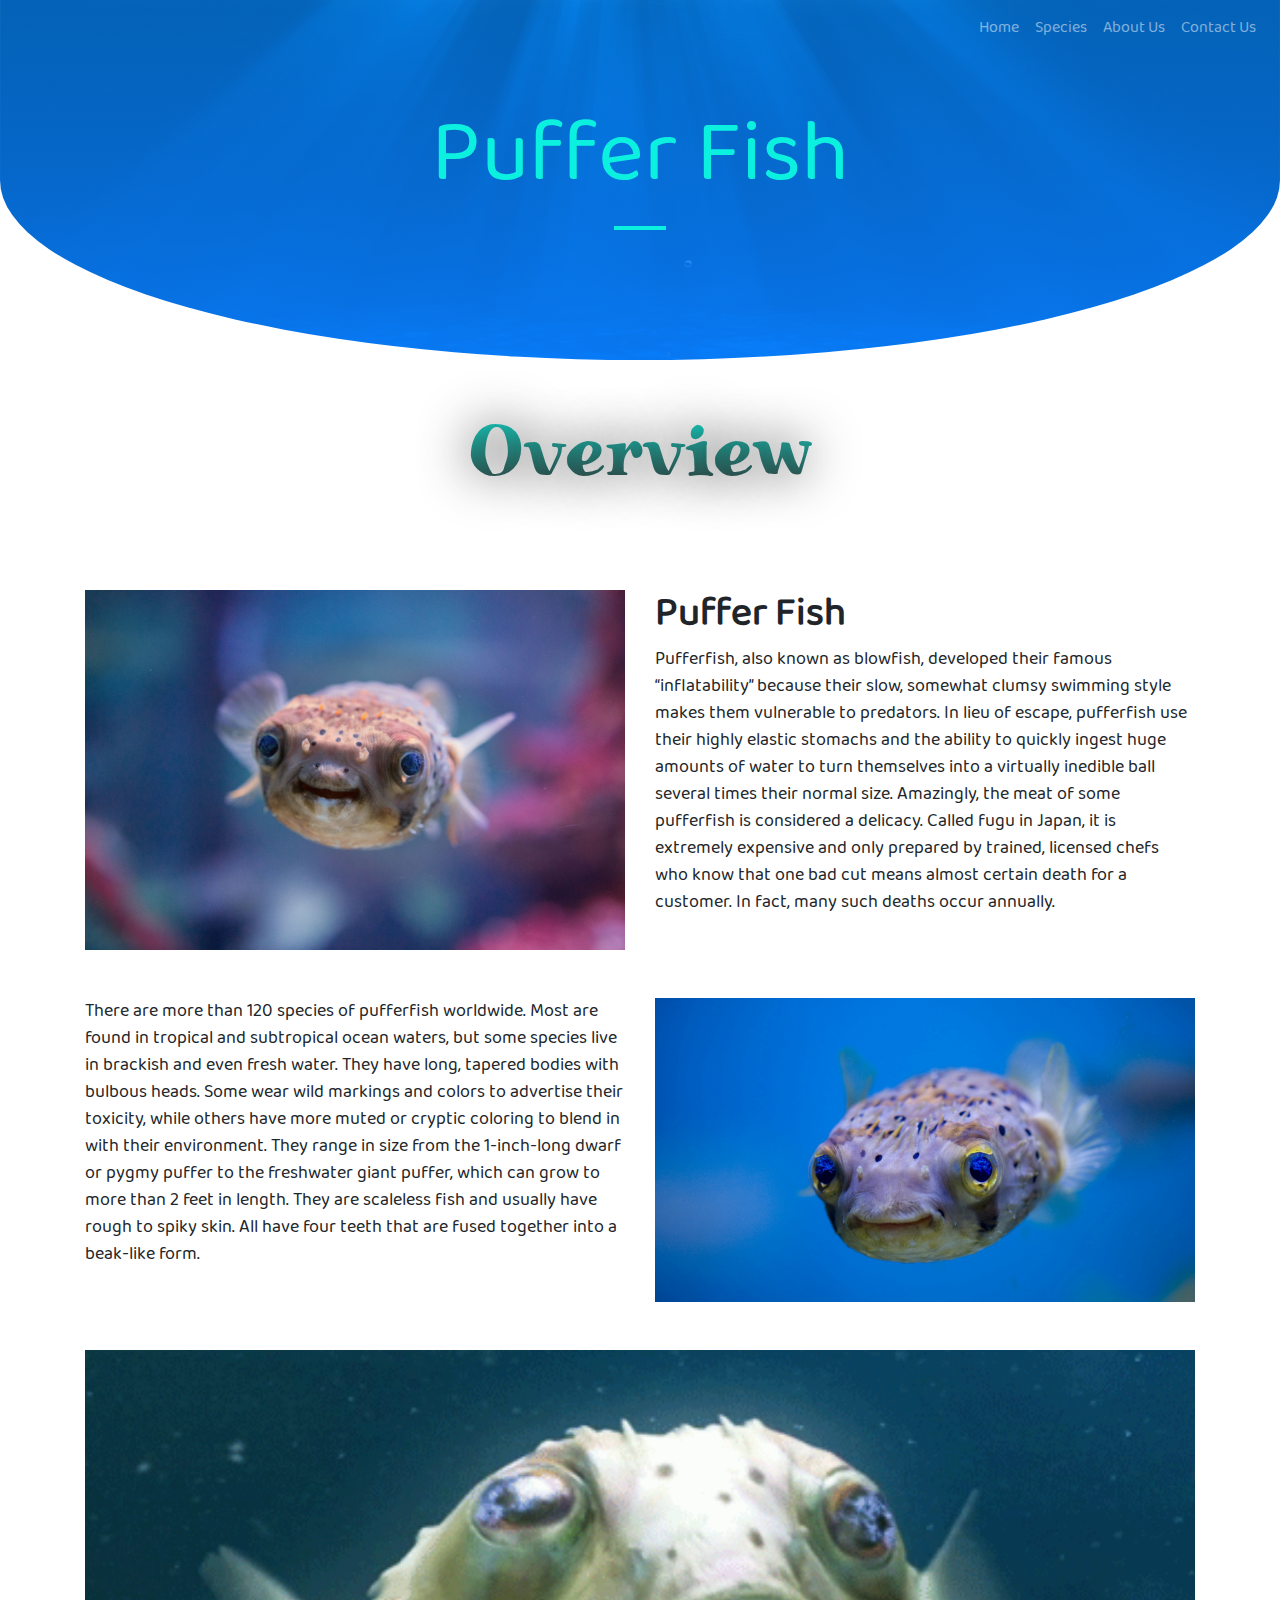
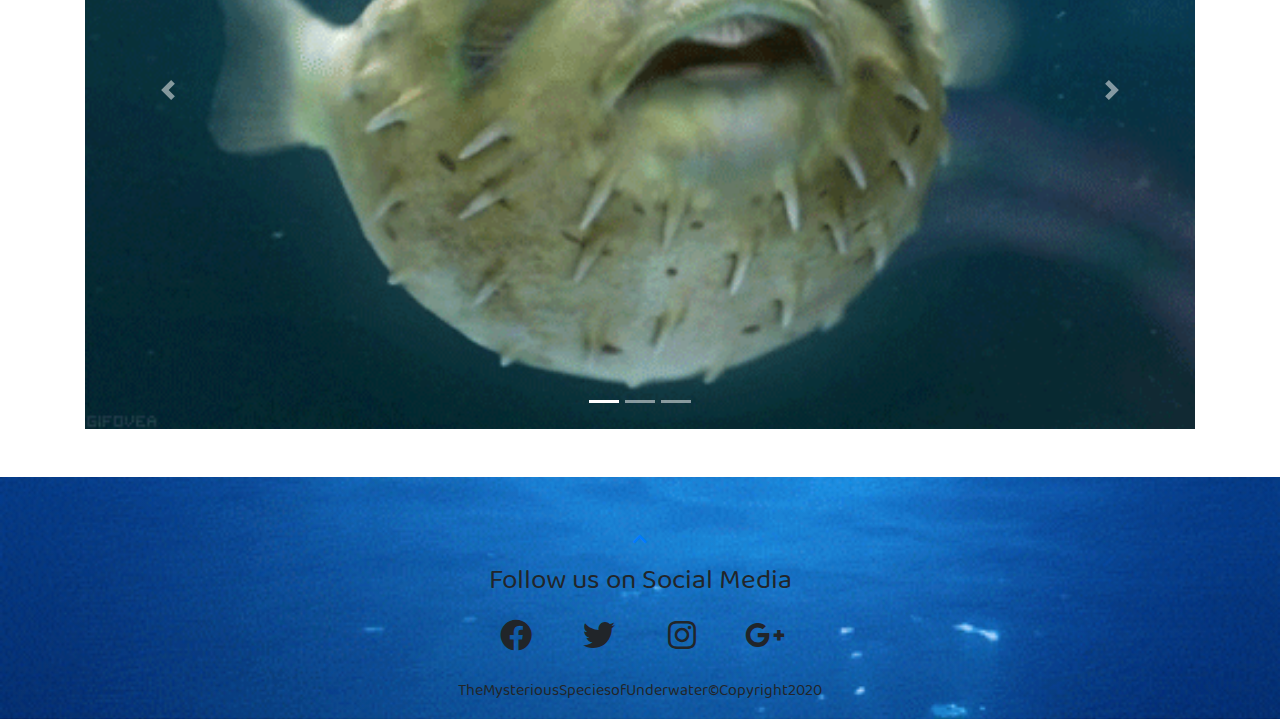
<file: pufferfish.html>
<!DOCTYPE html>
<html lang="en">
<head>
	<meta charset="UTF-8">
	<meta name="viewport" content="width=device-width, initial-scale=1, shrink-to-fit=no">
	<title>Mysterious Species of Underwater</title>
	<!-- CSS -->
	<link rel="stylesheet" type="text/css" href="css/bootstrap.min.css">
	<link rel="stylesheet" type="text/css" href="style.css">
	<link rel="stylesheet" type="text/css" href="font.css">
	<!-- Font Awesome -->
	<link rel="stylesheet" type="text/css" href="fontawesome/css/all.min.css">
	<!-- JS -->
	<script src="js/jquery.min.js"></script>
	<script src="js/bootstrap.bundle.min.js"></script>
</head>
<body>
	<div id="banner2">
		<nav class="navbar navbar-expand-lg navbar-dark bg-transparent">
			<button class="navbar-toggler" type="button" data-toggle="collapse" data-target="#navbarNavAltMarkup" aria-controls="navbarNavAltMarkup" aria-expanded="false" aria-label="Toggle navigation">
				<span class="navbar-toggler-icon"></span>
			</button>
			<div class="collapse navbar-collapse" id="navbarNavAltMarkup">
				<div class="navbar-nav ml-auto">
					<a class="nav-item nav-link" href="index.html">Home</a>
					<a class="nav-item nav-link" href="species.html">Species</a>
					<a class="nav-item nav-link" href="aboutus.html">About Us</a>
					<a class="nav-item nav-link" href="contactus.html">Contact Us</a>
				</div>
			</div>
		</nav>
		<div class="container">
			<div class="row justify-content-center">
				<div class="col-10 my-5">
					<h1 class="text-center display-2" style="color:#0CF1DF;">Puffer Fish</h1>
					<hr id="divider">
				</div>
			</div>
		</div>
	</div>
	<!-- End of Column -->
	<h1 class="header text-center my-5">Overview</h1>
	<div class="container">
		<div class="row">
			<div class="col-lg-6 col-md-12 col-sm-12 mt-5">
				<img src="images/pufferfish1.jpg" alt="PufferFish" class="img-fluid">
			</div>
			<div class="col-lg-6 col-md-12 col-sm-12 mt-5">
				<h1><b>Puffer Fish</b></h1>
				<p class="topic">Pufferfish, also known as blowfish, developed their famous “inflatability” because their slow, somewhat clumsy swimming style makes them vulnerable to predators. In lieu of escape, pufferfish use their highly elastic stomachs and the ability to quickly ingest huge amounts of water to turn themselves into a virtually inedible ball several times their normal size. Amazingly, the meat of some pufferfish is considered a delicacy. Called fugu in Japan, it is extremely expensive and only prepared by trained, licensed chefs who know that one bad cut means almost certain death for a customer. In fact, many such deaths occur annually.</p>
			</div>
			<!-- End of Column -->
			<div class="col-lg-6 col-md-12 col-sm-12 mt-5">
				<p class="topic">There are more than 120 species of pufferfish worldwide. Most are found in tropical and subtropical ocean waters, but some species live in brackish and even fresh water. They have long, tapered bodies with bulbous heads. Some wear wild markings and colors to advertise their toxicity, while others have more muted or cryptic coloring to blend in with their environment.
				They range in size from the 1-inch-long dwarf or pygmy puffer to the freshwater giant puffer, which can grow to more than 2 feet in length. They are scaleless fish and usually have rough to spiky skin. All have four teeth that are fused together into a beak-like form.</p>
			</div>
			<div class="col-lg-6 col-md-12 col-sm-12 mt-5">
				<img src="images/pufferfish.jpg" alt="PufferFish" class="img-fluid">
			</div>
		</div>
	</div>
	<!-- End of Column -->
	<!-- Carousel Section -->
	<div class="container">
		<div class="row">
			<div class="col-12 mt-5">
				<div id="carouselExampleIndicators" class="carousel slide" data-ride="carousel">
		<ol class="carousel-indicators">
			<li data-target="#carouselExampleIndicators" data-slide-to="0" class="active"></li>
			<li data-target="#carouselExampleIndicators" data-slide-to="1"></li>
			<li data-target="#carouselExampleIndicators" data-slide-to="2"></li>
		</ol>
		<div class="carousel-inner">
			<div class="carousel-item active">
				<img src="images/pufferfish.gif" class="d-block w-100" alt="PufferFish">
			</div>
			<div class="carousel-item">
				<img src="images/pufferfish.jpg" class="d-block w-100" alt="PufferFish">
			</div>
			<div class="carousel-item">
				<img src="images/pufferfish1.jpg" class="d-block w-100" alt="PufferFish">
			</div>
		</div>
		<a class="carousel-control-prev" href="#carouselExampleIndicators" role="button" data-slide="prev">
			<span class="carousel-control-prev-icon" aria-hidden="true"></span>
			<span class="sr-only">Previous</span>
		</a>
		<a class="carousel-control-next" href="#carouselExampleIndicators" role="button" data-slide="next">
			<span class="carousel-control-next-icon" aria-hidden="true"></span>
			<span class="sr-only">Next</span>
		</a>
	</div>
			</div>
		</div>
	</div>
	<!-- Carousel Section -->
	<!-- Footer Section -->
	<div class="container-fluid mt-5" id="footer">
		<div class="row">
			<div class="col-12 text-center mt-5">
				<span class="fa-stack text-success">
					<a href="#top"><i class="fas fa-chevron-up"></i></a>
				</span>
			</div>
			<!-- End of Column -->
			<div class="col-12 text-center mt-2">
				<h3>Follow us on Social Media</h3>
				<span class="fa-stack fa-2x">
					<i class="fab fa-facebook"></i>
				</span>
				<span class="fa-stack fa-2x">
					<i class="fab fa-twitter"></i>
				</span>
				<span class="fa-stack fa-2x">
					<i class="fab fa-instagram"></i>
				</span>
				<span class="fa-stack fa-2x">
					<i class="fab fa-google-plus-g"></i>
				</span>
			</div>
			<!-- End of Column -->
			<div class="col-12 text-center mt-2">
				<p>TheMysteriousSpeciesofUnderwater&copy;Copyright2020</p>
			</div>
		</div>
	</div>
</body>
</html>
</file>
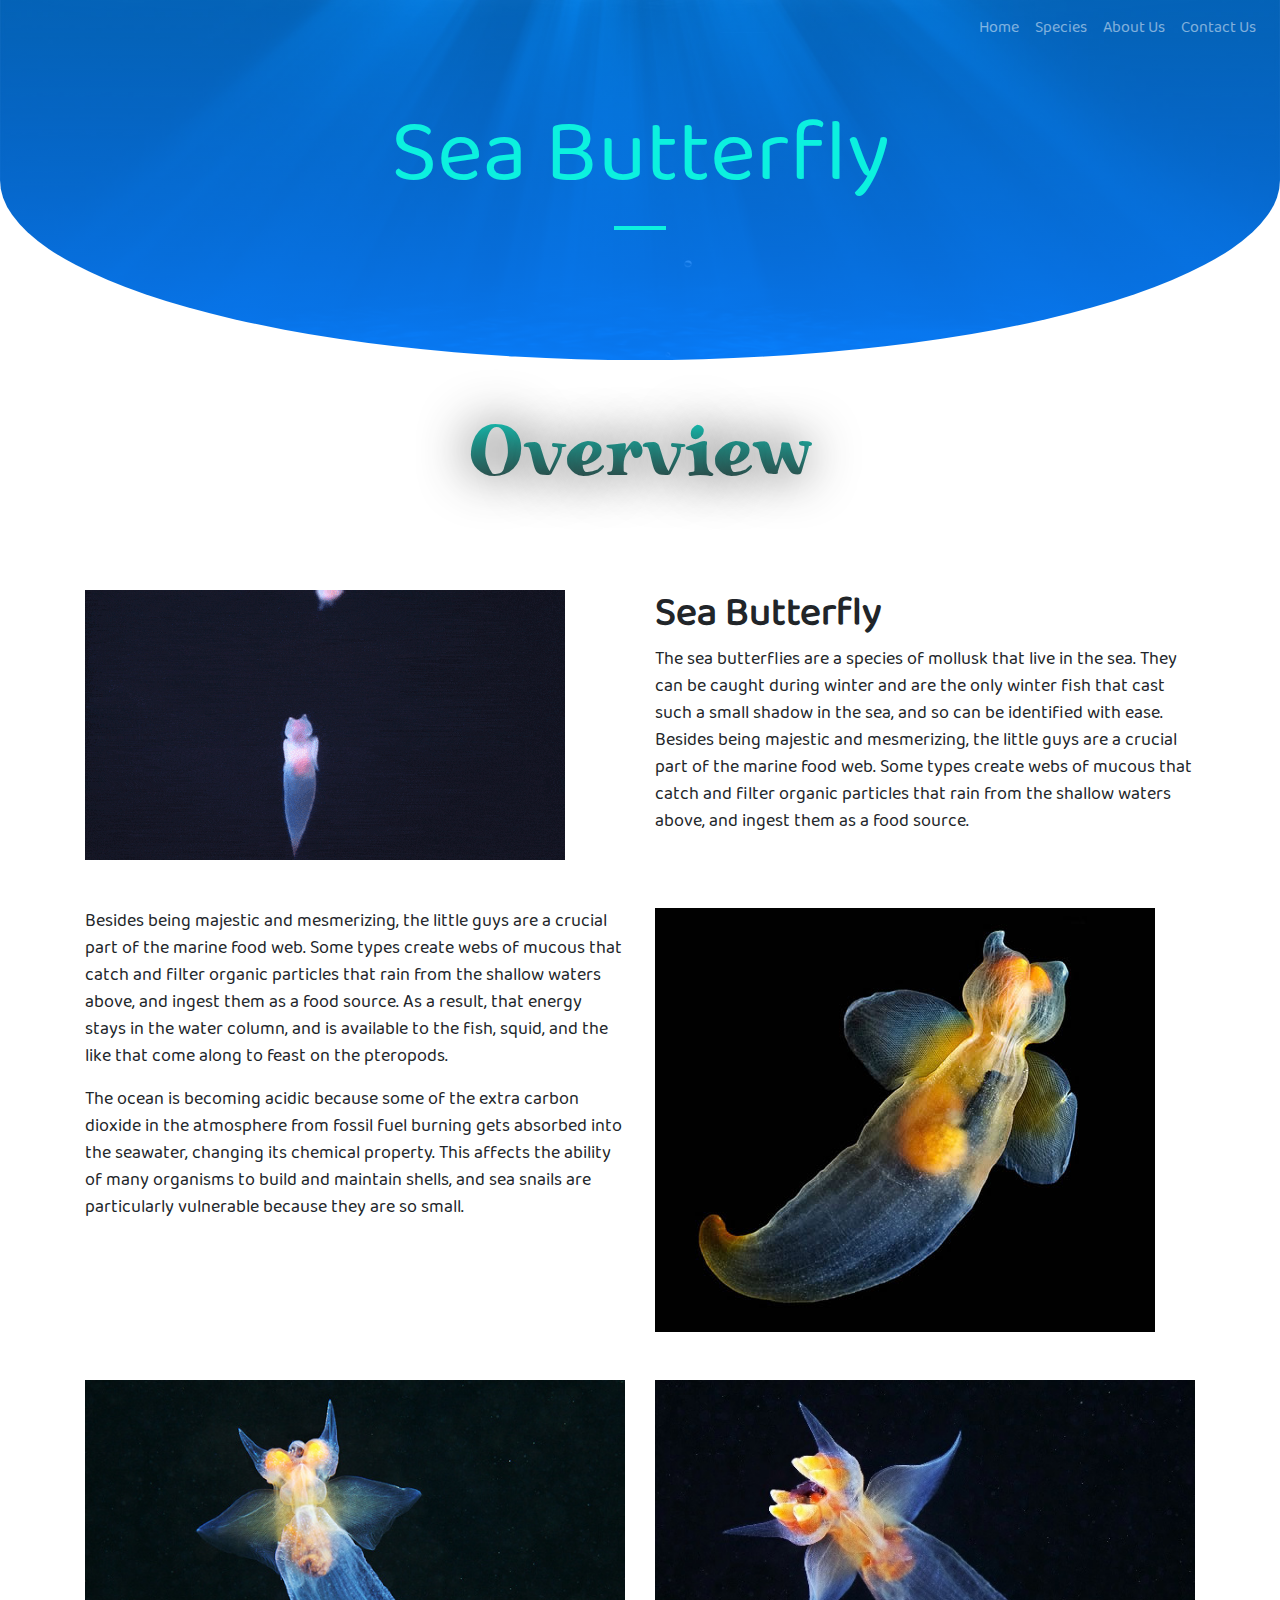
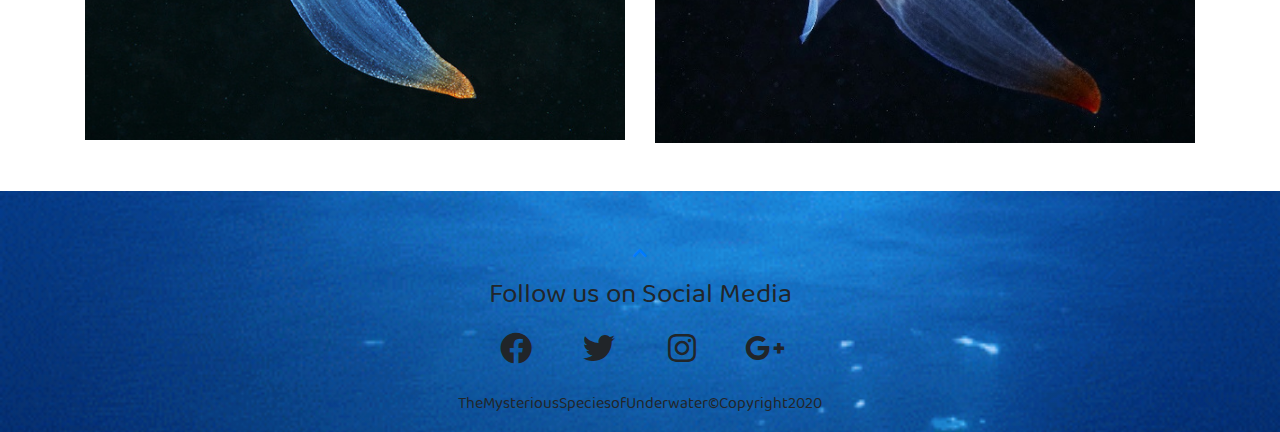
<file: seabutterfly.html>
<!DOCTYPE html>
<html lang="en">
<head>
	<meta charset="UTF-8">
	<meta name="viewport" content="width=device-width, initial-scale=1, shrink-to-fit=no">
	<title>Mysterious Species of Underwater</title>
	<!-- CSS -->
	<link rel="stylesheet" type="text/css" href="css/bootstrap.min.css">
	<link rel="stylesheet" type="text/css" href="style.css">
	<link rel="stylesheet" type="text/css" href="font.css">
	<!-- Font Awesome -->
	<link rel="stylesheet" type="text/css" href="fontawesome/css/all.min.css">
	<!-- JS -->
	<script src="js/jquery.min.js"></script>
	<script src="js/bootstrap.bundle.min.js"></script>
</head>
<body>
	<div id="banner2">
		<nav class="navbar navbar-expand-lg navbar-dark bg-transparent">
			<button class="navbar-toggler" type="button" data-toggle="collapse" data-target="#navbarNavAltMarkup" aria-controls="navbarNavAltMarkup" aria-expanded="false" aria-label="Toggle navigation">
				<span class="navbar-toggler-icon"></span>
			</button>
			<div class="collapse navbar-collapse" id="navbarNavAltMarkup">
				<div class="navbar-nav ml-auto">
					<a class="nav-item nav-link" href="index.html">Home</a>
					<a class="nav-item nav-link" href="species.html">Species</a>
					<a class="nav-item nav-link" href="aboutus.html">About Us</a>
					<a class="nav-item nav-link" href="contactus.html">Contact Us</a>
				</div>
			</div>
		</nav>
		<div class="container">
			<div class="row justify-content-center">
				<div class="col-10 my-5">
					<h1 class="text-center display-2" style="color:#0CF1DF;">Sea Butterfly</h1>
					<hr id="divider">
				</div>
			</div>
		</div>
	</div>
	<!-- End of Column -->
	<h1 class="header text-center my-5">Overview</h1>
	<div class="container">
		<div class="row">
			<div class="col-lg-6 col-md-12 col-sm-12 mt-5">
				<img src="images/sea-angel.gif" alt="Sea Butterfly" class="img-fluid">
			</div>
			<div class="col-lg-6 col-md-12 col-sm-12 mt-5">
				<h1><b>Sea Butterfly</b></h1>
				<p class="topic">The sea butterflies are a species of mollusk that live in the sea. They can be caught during winter and are the only winter fish that cast such a small shadow in the sea, and so can be identified with ease. Besides being majestic and mesmerizing, the little guys are a crucial part of the marine food web. Some types create webs of mucous that catch and filter organic particles that rain from the shallow waters above, and ingest them as a food source.</p>
			</div>
			<!-- End of Column -->
			<div class="col-lg-6 col-md-12 col-sm-12 mt-5">
				<p class="topic">Besides being majestic and mesmerizing, the little guys are a crucial part of the marine food web. Some types create webs of mucous that catch and filter organic particles that rain from the shallow waters above, and ingest them as a food source. As a result, that energy stays in the water column, and is available to the fish, squid, and the like that come along to feast on the pteropods.</p>
				<p class="topic">The ocean is becoming acidic because some of the extra carbon dioxide in the atmosphere from fossil fuel burning gets absorbed into the seawater, changing its chemical property. This affects the ability of many organisms to build and maintain shells, and sea snails are particularly vulnerable because they are so small.</p>
			</div>
			<div class="col-lg-6 col-md-12 col-sm-12 mt-5">
				<img src="images/seabutterfly3.jpg" alt="Sea Butterfly" class="img-fluid">
			</div>
			<!-- End of Column -->
			<div class="col-lg-6 col-md-12 col-sm-12 mt-5">
				<img src="images/seabutterfly.jpg" alt="Sea Butterfly" class="img-fluid">
			</div>
			<div class="col-lg-6 col-md-12 col-sm-12 mt-5">
				<img src="images/seabutterfly1.jpg" alt="Sea Butterfly" class="img-fluid">
			</div>
		</div>
	</div>
	<!-- End of Column -->
	<!-- Footer Section -->
	<div class="container-fluid mt-5" id="footer">
		<div class="row">
			<div class="col-12 text-center mt-5">
				<span class="fa-stack text-success">
					<a href="#top"><i class="fas fa-chevron-up"></i></a>
				</span>
			</div>
			<!-- End of Column -->
			<div class="col-12 text-center mt-2">
				<h3>Follow us on Social Media</h3>
				<span class="fa-stack fa-2x">
					<i class="fab fa-facebook"></i>
				</span>
				<span class="fa-stack fa-2x">
					<i class="fab fa-twitter"></i>
				</span>
				<span class="fa-stack fa-2x">
					<i class="fab fa-instagram"></i>
				</span>
				<span class="fa-stack fa-2x">
					<i class="fab fa-google-plus-g"></i>
				</span>
			</div>
			<!-- End of Column -->
			<div class="col-12 text-center mt-2">
				<p>TheMysteriousSpeciesofUnderwater&copy;Copyright2020</p>
			</div>
		</div>
	</div>
</body>
</html>
</file>
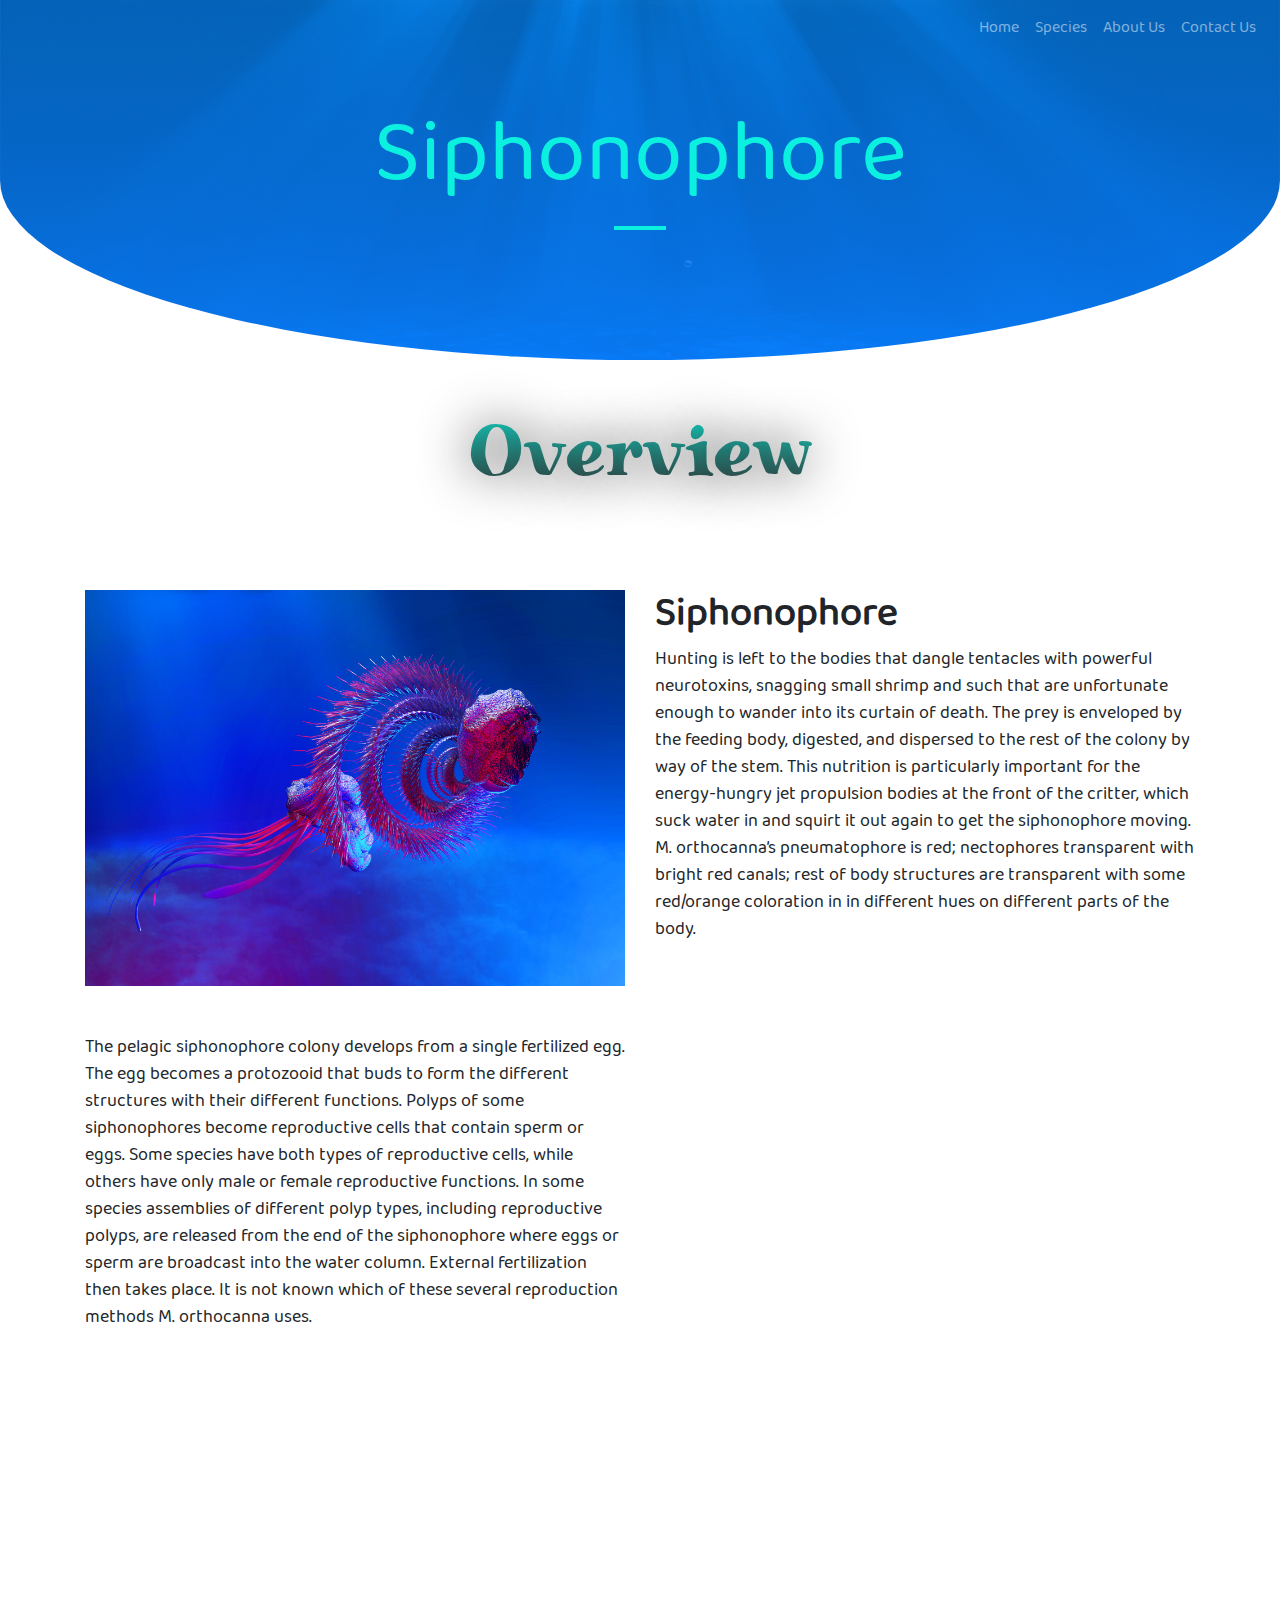
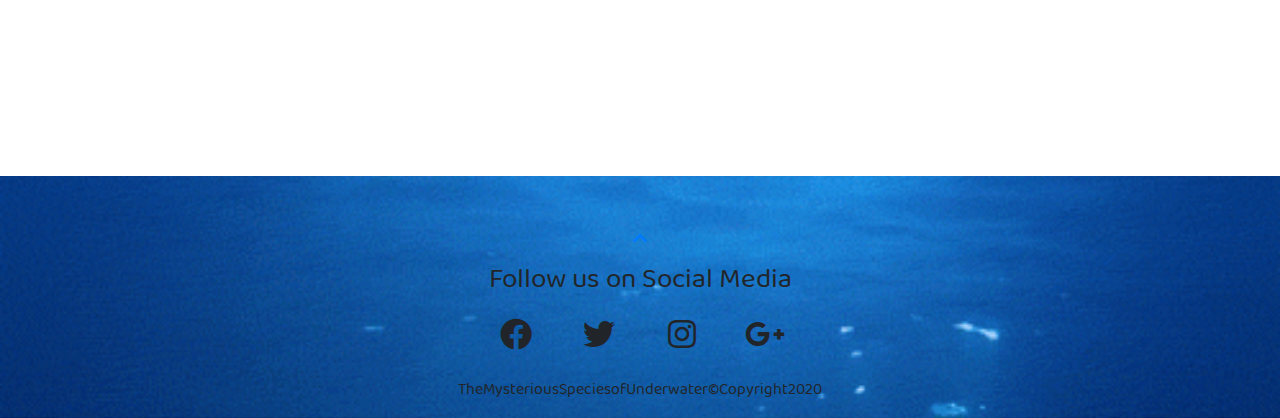
<file: siphonophore.html>
<!DOCTYPE html>
<html lang="en">
<head>
	<meta charset="UTF-8">
	<meta name="viewport" content="width=device-width, initial-scale=1, shrink-to-fit=no">
	<title>Mysterious Species of Underwater</title>
	<!-- CSS -->
	<link rel="stylesheet" type="text/css" href="css/bootstrap.min.css">
	<link rel="stylesheet" type="text/css" href="style.css">
	<link rel="stylesheet" type="text/css" href="font.css">
	<!-- Font Awesome -->
	<link rel="stylesheet" type="text/css" href="fontawesome/css/all.min.css">
	<!-- JS -->
	<script src="js/jquery.min.js"></script>
	<script src="js/bootstrap.bundle.min.js"></script>
</head>
<body>
	<div id="banner2">
		<nav class="navbar navbar-expand-lg navbar-dark bg-transparent">
			<button class="navbar-toggler" type="button" data-toggle="collapse" data-target="#navbarNavAltMarkup" aria-controls="navbarNavAltMarkup" aria-expanded="false" aria-label="Toggle navigation">
				<span class="navbar-toggler-icon"></span>
			</button>
			<div class="collapse navbar-collapse" id="navbarNavAltMarkup">
				<div class="navbar-nav ml-auto">
					<a class="nav-item nav-link" href="index.html">Home</a>
					<a class="nav-item nav-link" href="species.html">Species</a>
					<a class="nav-item nav-link" href="aboutus.html">About Us</a>
					<a class="nav-item nav-link" href="contactus.html">Contact Us</a>
				</div>
			</div>
		</nav>
		<div class="container">
			<div class="row justify-content-center">
				<div class="col-10 my-5">
					<h1 class="text-center display-2" style="color:#0CF1DF;">Siphonophore</h1>
					<hr id="divider">
				</div>
			</div>
		</div>
	</div>
	<!-- End of Column -->
	<h1 class="header text-center my-5">Overview</h1>
	<div class="container">
		<div class="row">
			<div class="col-lg-6 col-md-12 col-sm-12 mt-5">
				<img src="images/siphonophore2.jpg" alt="Siphonophore" class="img-fluid">
			</div>
			<div class="col-lg-6 col-md-12 col-sm-12 mt-5">
				<h1><b>Siphonophore</b></h1>
				<p class="topic">Hunting is left to the bodies that dangle tentacles with powerful neurotoxins, snagging small shrimp and such that are unfortunate enough to wander into its curtain of death. The prey is enveloped by the feeding body, digested, and dispersed to the rest of the colony by way of the stem. This nutrition is particularly important for the energy-hungry jet propulsion bodies at the front of the critter, which suck water in and squirt it out again to get the siphonophore moving. M. orthocanna’s pneumatophore is red; nectophores transparent with bright red canals; rest of body structures are transparent with some red/orange coloration in in different hues on different parts of the body.</p>
			</div>
			<!-- End of Column -->
			<div class="col-lg-6 col-md-12 col-sm-12 mt-5">
				<p class="topic">The pelagic siphonophore colony develops from a single fertilized egg. The egg becomes a protozooid that buds to form the different structures with their different functions. Polyps of some siphonophores become reproductive cells that contain sperm or eggs. Some species have both types of reproductive cells, while others have only male or female reproductive functions. In some species assemblies of different polyp types, including reproductive polyps, are released from the end of the siphonophore where eggs or sperm are broadcast into the water column. External fertilization then takes place. It is not known which of these several reproduction methods M. orthocanna uses.</p>
			</div>
			<div class="col-lg-6 col-md-12 col-sm-12 mt-5">
				<iframe width="560" height="315" src="https://www.youtube.com/embed/rm8oit09pGs" frameborder="0" allow="accelerometer; autoplay; encrypted-media; gyroscope; picture-in-picture" allowfullscreen></iframe>
			</div>
			<!-- End of Column -->
			<div class="col-lg-6 col-md-12 col-sm-12 mt-5">
				<iframe width="560" height="315" src="https://www.youtube.com/embed/Jp2qV4tI3sE" frameborder="0" allow="accelerometer; autoplay; encrypted-media; gyroscope; picture-in-picture" allowfullscreen></iframe>
			</div>
			<div class="col-lg-6 col-md-12 col-sm-12 mt-5">
				<iframe width="560" height="315" src="https://www.youtube.com/embed/mlTFD881EQI" frameborder="0" allow="accelerometer; autoplay; encrypted-media; gyroscope; picture-in-picture" allowfullscreen></iframe>
			</div>
		</div>
	</div>
	<!-- End of Section -->
	<!-- Footer Section -->
	<div class="container-fluid mt-5" id="footer">
		<div class="row">
			<div class="col-12 text-center mt-5">
				<span class="fa-stack text-success">
					<a href="#top"><i class="fas fa-chevron-up"></i></a>
				</span>
			</div>
			<!-- End of Column -->
			<div class="col-12 text-center mt-2">
				<h3>Follow us on Social Media</h3>
				<span class="fa-stack fa-2x">
					<i class="fab fa-facebook"></i>
				</span>
				<span class="fa-stack fa-2x">
					<i class="fab fa-twitter"></i>
				</span>
				<span class="fa-stack fa-2x">
					<i class="fab fa-instagram"></i>
				</span>
				<span class="fa-stack fa-2x">
					<i class="fab fa-google-plus-g"></i>
				</span>
			</div>
			<!-- End of Column -->
			<div class="col-12 text-center mt-2">
				<p>TheMysteriousSpeciesofUnderwater&copy;Copyright2020</p>
			</div>
		</div>
	</div>
</body>
</html>
</file>
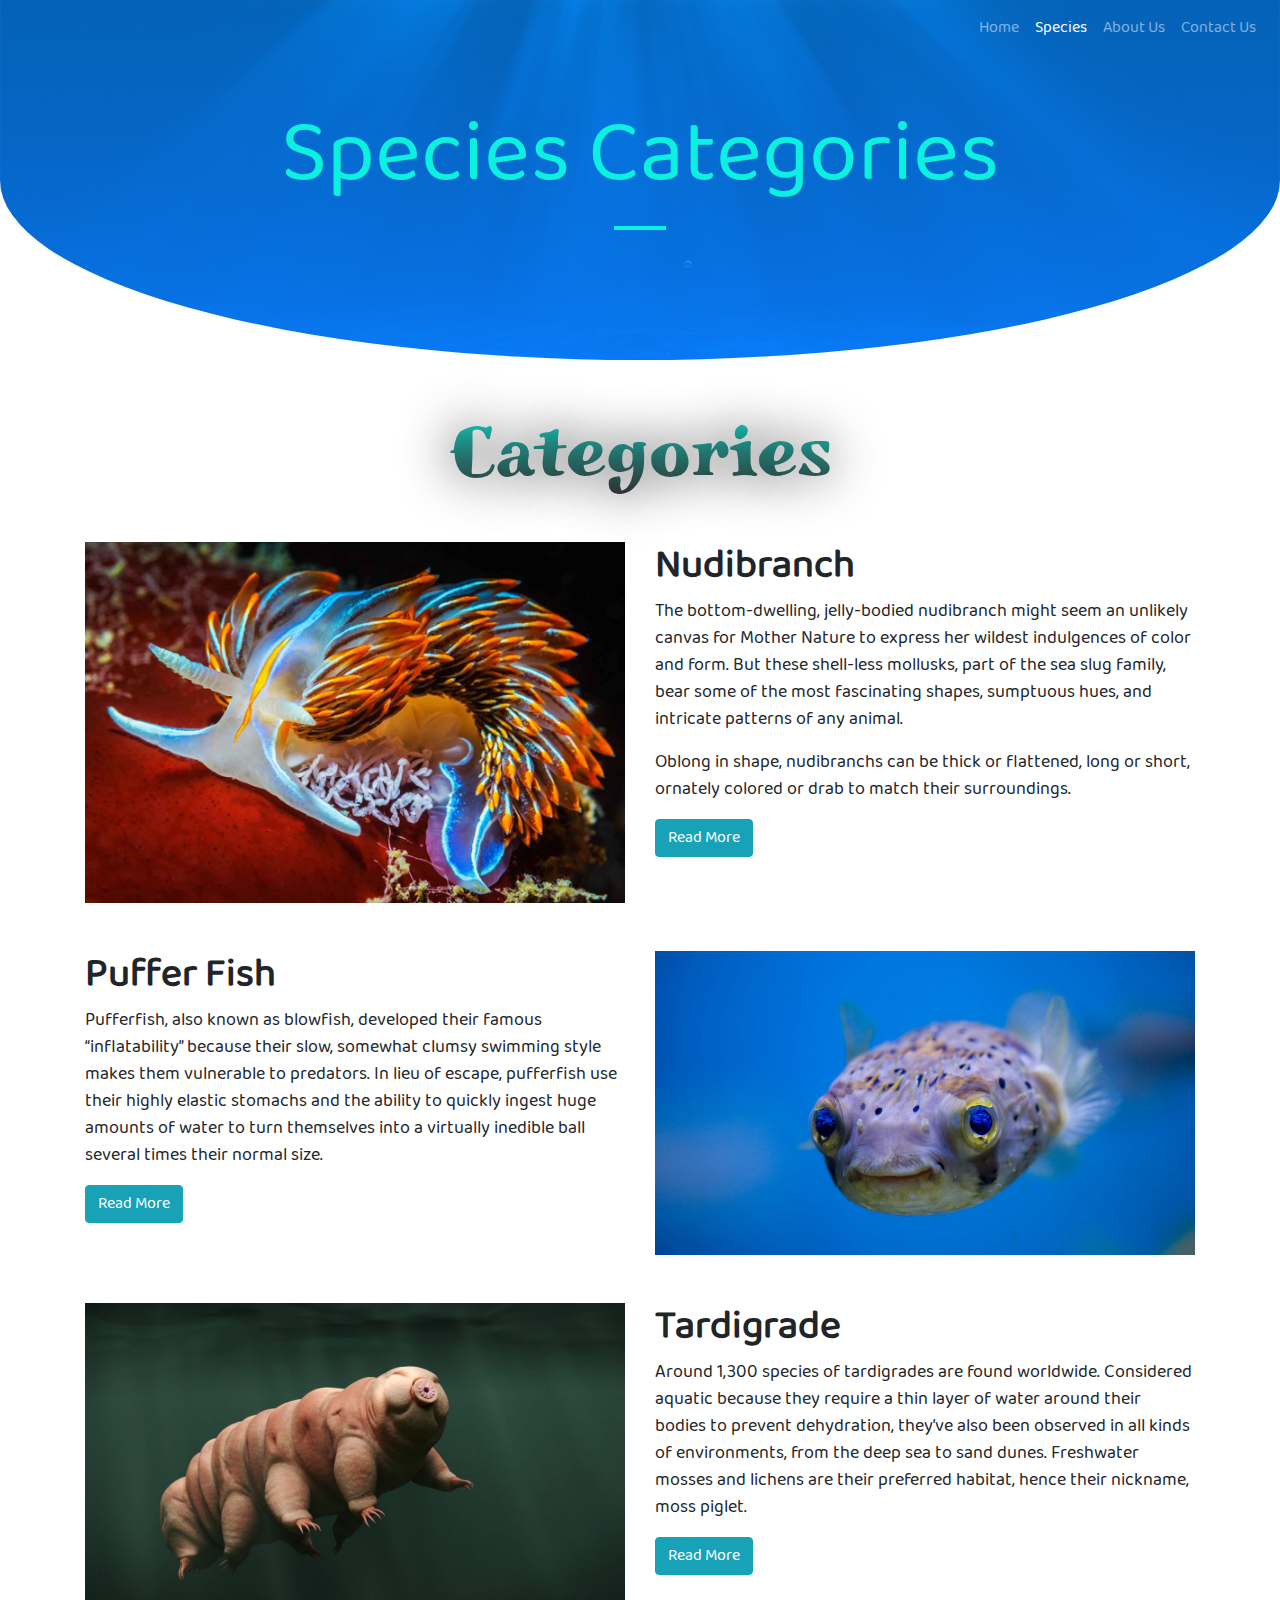
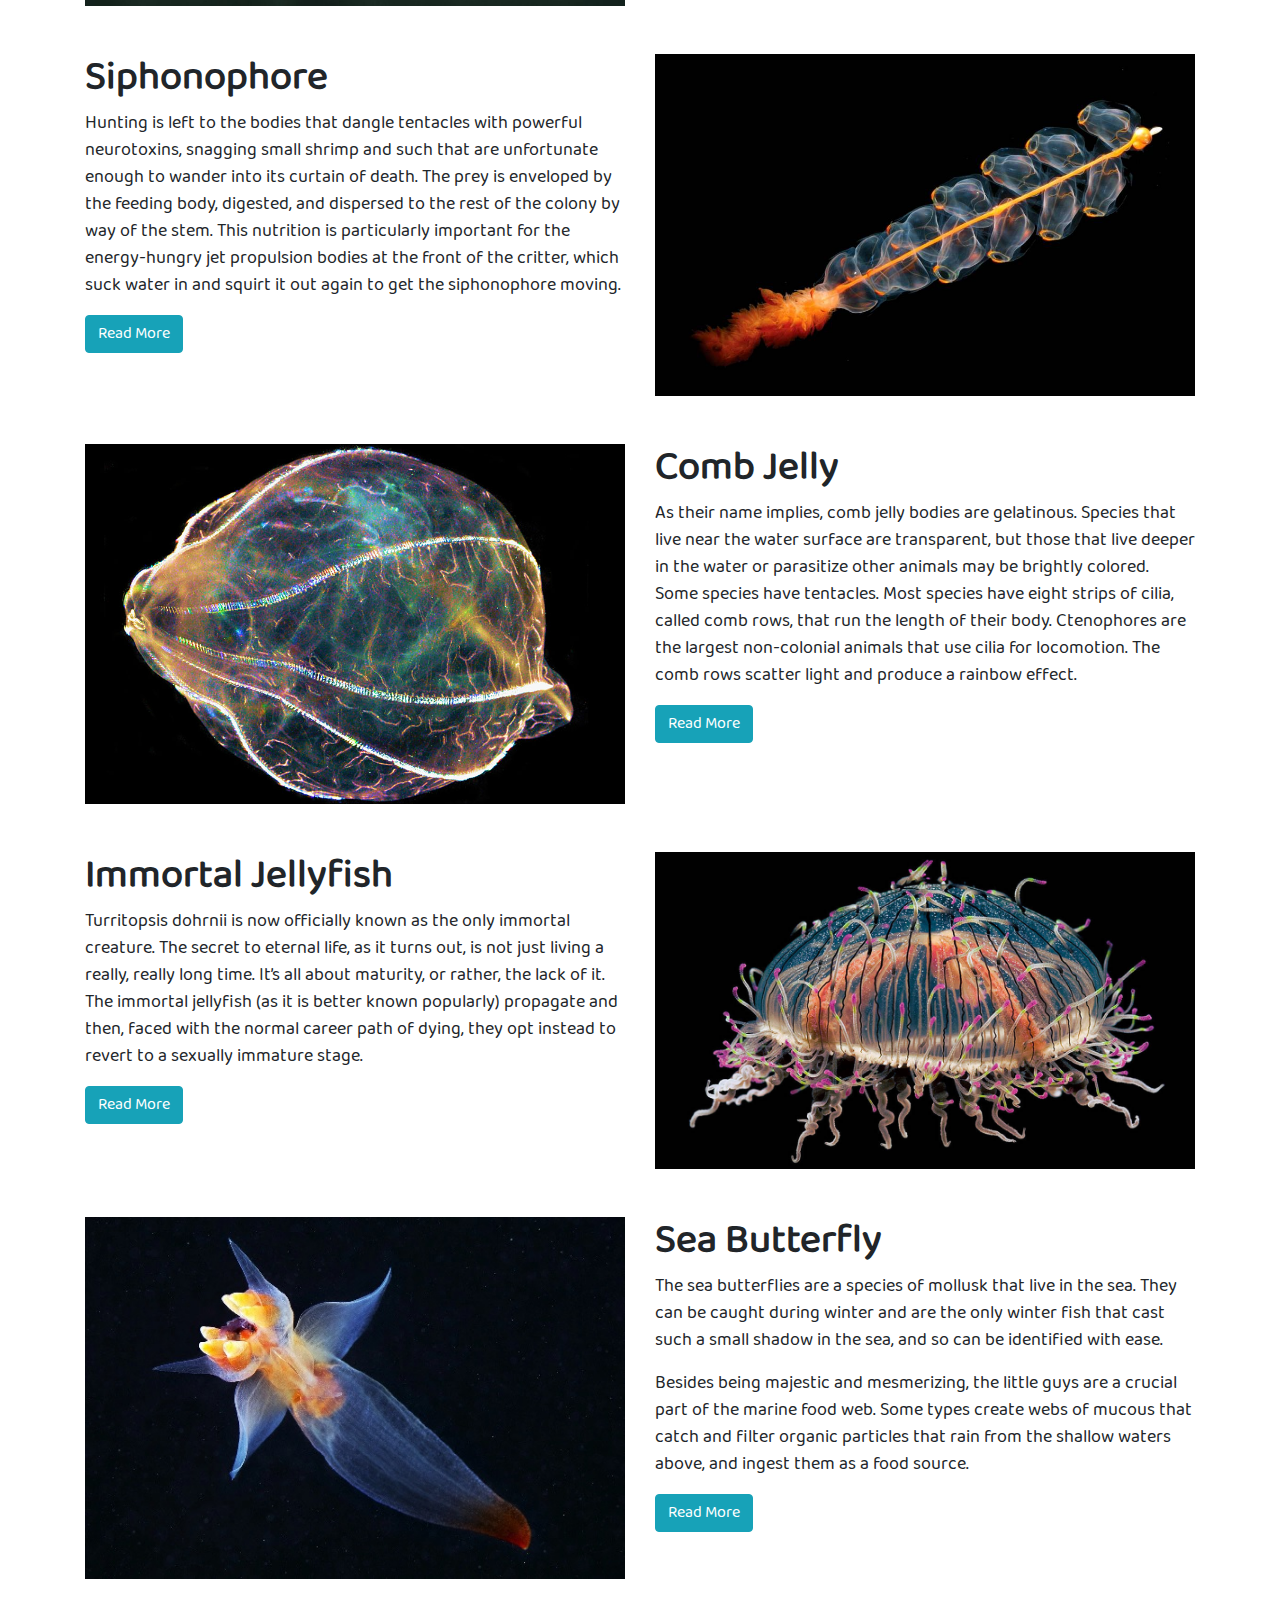
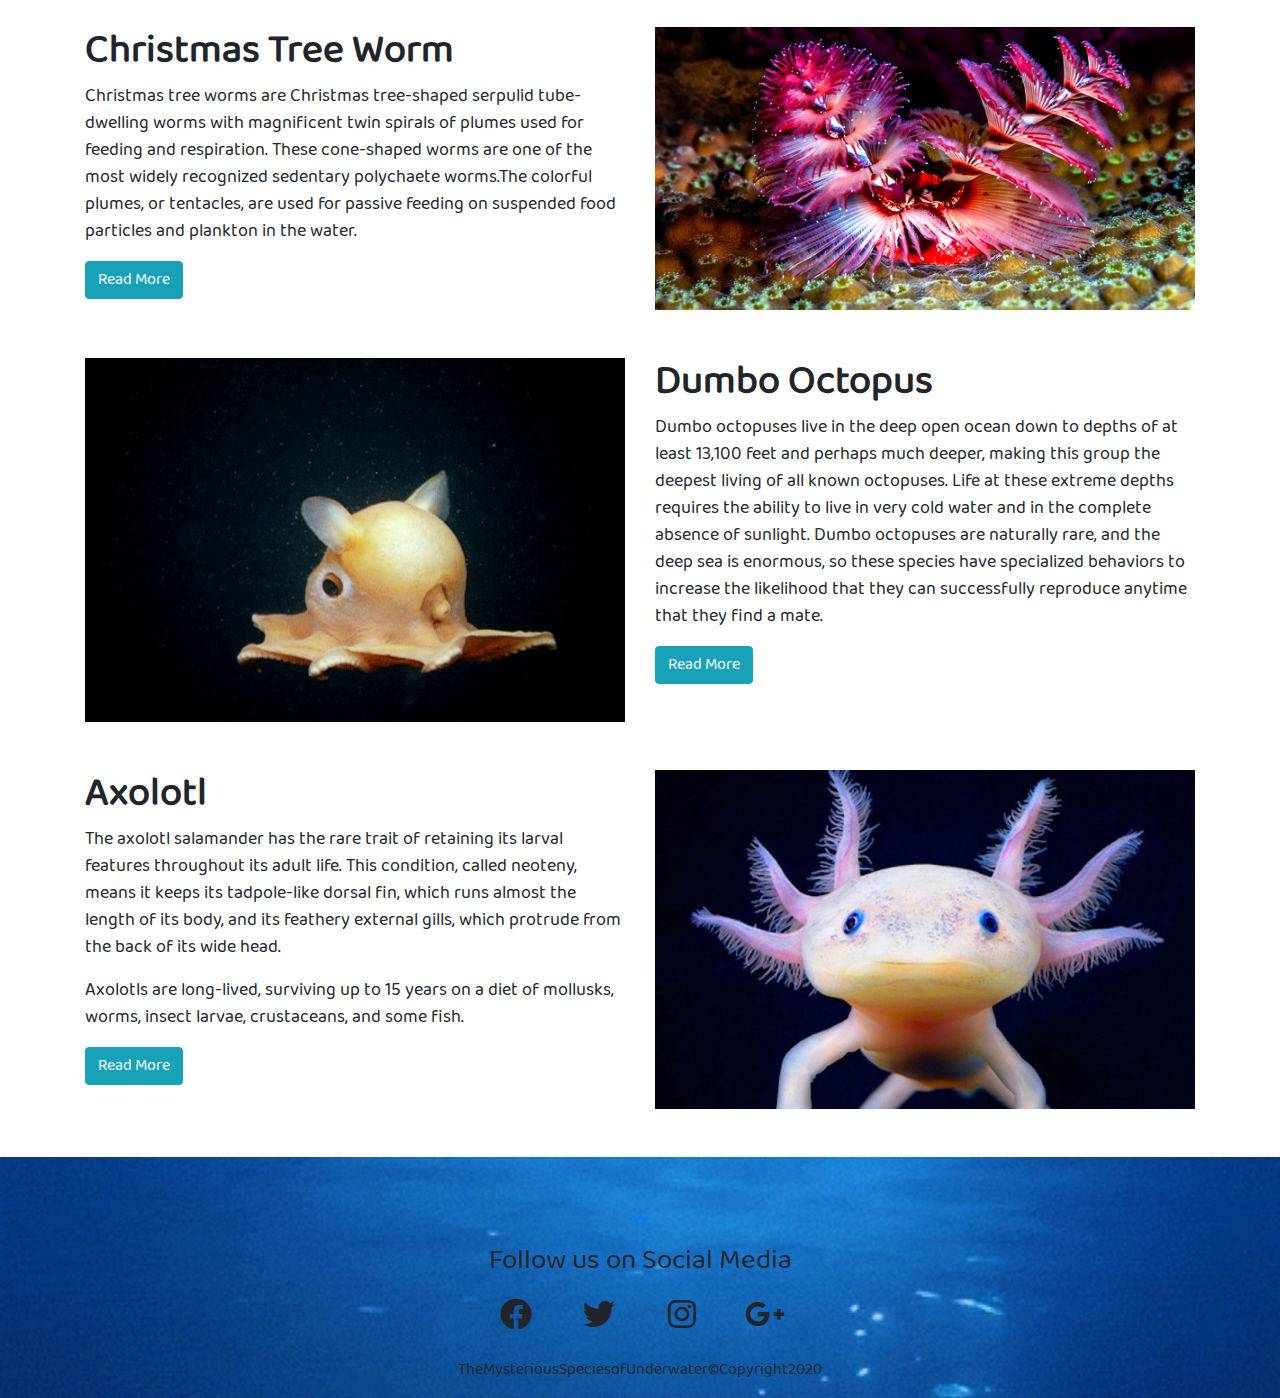
<file: species.html>
<!DOCTYPE html>
<html lang="en">
<head>
	<meta charset="UTF-8">
	<meta name="viewport" content="width=device-width, initial-scale=1, shrink-to-fit=no">
	<title>Mysterious Species of Underwater</title>
	<!-- CSS -->
	<link rel="stylesheet" type="text/css" href="css/bootstrap.min.css">
	<link rel="stylesheet" type="text/css" href="style.css">
	<link rel="stylesheet" type="text/css" href="font.css">
	<!-- Font Awesome -->
	<link rel="stylesheet" type="text/css" href="fontawesome/css/all.min.css">
	<!-- JS -->
	<script src="js/jquery.min.js"></script>
	<script src="js/bootstrap.bundle.min.js"></script>
</head>
<body>
	<div id="banner2">
		<nav class="navbar navbar-expand-lg navbar-dark bg-transparent">
			<button class="navbar-toggler" type="button" data-toggle="collapse" data-target="#navbarNavAltMarkup" aria-controls="navbarNavAltMarkup" aria-expanded="false" aria-label="Toggle navigation">
				<span class="navbar-toggler-icon"></span>
			</button>
			<div class="collapse navbar-collapse" id="navbarNavAltMarkup">
				<div class="navbar-nav ml-auto">
					<a class="nav-item nav-link" href="index.html">Home</a>
					<a class="nav-item nav-link active" href="species.html">Species <span class="sr-only">(current)</span></a>
					<a class="nav-item nav-link" href="aboutus.html">About Us</a>
					<a class="nav-item nav-link" href="contactus.html">Contact Us</a>
				</div>
			</div>
		</nav>
		<div class="container">
			<div class="row justify-content-center">
				<div class="col-10 my-5">
					<h1 class="text-center display-2" style="color:#0CF1DF;">Species Categories</h1>
					<hr id="divider">
				</div>
			</div>
		</div>
	</div>
	<!-- End of Column -->
	<h1 class="header text-center my-5">Categories</h1>
	<div class="container">
		<div class="row">
			<div class="col-lg-6 col-md-12 col-sm-12">
				<img src="images/nudibranch1.jpg" alt="nudibranch" class="img-fluid">
			</div>
			<div class="col-lg-6 col-md-12 col-sm-12">
				<h1><b>Nudibranch</b></h1>
				<p class="topic">The bottom-dwelling, jelly-bodied nudibranch might seem an unlikely canvas for Mother Nature to express her wildest indulgences of color and form. But these shell-less mollusks, part of the sea slug family, bear some of the most fascinating shapes, sumptuous hues, and intricate patterns of any animal.</p>
				<p class="topic">Oblong in shape, nudibranchs can be thick or flattened, long or short, ornately colored or drab to match their surroundings.</p>
				<a href="nudibranch.html" class="btn btn-info">Read More</a>
			</div>
			<!-- End of Column -->
			<div class="col-lg-6 col-md-12 col-sm-12 mt-5">
				<h1><b>Puffer Fish</b></h1>
				<p class="topic">Pufferfish, also known as blowfish, developed their famous “inflatability” because their slow, somewhat clumsy swimming style makes them vulnerable to predators. In lieu of escape, pufferfish use their highly elastic stomachs and the ability to quickly ingest huge amounts of water to turn themselves into a virtually inedible ball several times their normal size.</p>
				<a href="pufferfish.html" class="btn btn-info">Read More</a>
			</div>
			<div class="col-lg-6 col-md-12 col-sm-12 mt-5">
				<img src="images/pufferfish.jpg" alt="Puffer Fish" class="img-fluid">
			</div>
			<!-- End of Column -->
			<div class="col-lg-6 col-md-12 col-sm-12 mt-5">
				<img src="images/tardigrade1.jpg" alt="Tardigrade" class="img-fluid">
			</div>
			<div class="col-lg-6 col-md-12 col-sm-12 mt-5">
				<h1><b>Tardigrade</b></h1>
				<p class="topic">Around 1,300 species of tardigrades are found worldwide. Considered aquatic because they require a thin layer of water around their bodies to prevent dehydration, they’ve also been observed in all kinds of environments, from the deep sea to sand dunes. Freshwater mosses and lichens are their preferred habitat, hence their nickname, moss piglet.</p>
				<a href="tardigrade.html" class="btn btn-info">Read More</a>
			</div>
			<!-- End of Column -->
			<div class="col-lg-6 col-md-12 col-sm-12 mt-5">
				<h1><b>Siphonophore</b></h1>
				<p class="topic">Hunting is left to the bodies that dangle tentacles with powerful neurotoxins, snagging small shrimp and such that are unfortunate enough to wander into its curtain of death. The prey is enveloped by the feeding body, digested, and dispersed to the rest of the colony by way of the stem. This nutrition is particularly important for the energy-hungry jet propulsion bodies at the front of the critter, which suck water in and squirt it out again to get the siphonophore moving.</p>
				<a href="siphonophore.html" class="btn btn-info">Read More</a>
			</div>
			<div class="col-lg-6 col-md-12 col-sm-12 mt-5">
				<img src="images/siphonophore1.jpg" alt="Siphonophore" class="img-fluid">
			</div>
			<!-- End of Column -->
			<div class="col-lg-6 col-md-12 col-sm-12 mt-5">
				<img src="images/combjelly6.jpg" alt="Comb Jelly" class="img-fluid">
			</div>
			<div class="col-lg-6 col-md-12 col-sm-12 mt-5">
				<h1><b>Comb Jelly</b></h1>
				<p class="topic">As their name implies, comb jelly bodies are gelatinous. Species that live near the water surface are transparent, but those that live deeper in the water or parasitize other animals may be brightly colored. Some species have tentacles. Most species have eight strips of cilia, called comb rows, that run the length of their body. Ctenophores are the largest non-colonial animals that use cilia for locomotion. The comb rows scatter light and produce a rainbow effect.</p>
				<a href="combjelly.html" class="btn btn-info">Read More</a>
			</div>
			<!-- End of Column -->
			<div class="col-lg-6 col-md-12 col-sm-12 mt-5">
				<h1><b>Immortal Jellyfish</b></h1>
				<p class="topic">Turritopsis dohrnii is now officially known as the only immortal creature. The secret to eternal life, as it turns out, is not just living a really, really long time. It’s all about maturity, or rather, the lack of it. The immortal jellyfish (as it is better known popularly) propagate and then, faced with the normal career path of dying, they opt instead to revert to a sexually immature stage.</p>
				<a href="immortaljellyfish.html" class="btn btn-info">Read More</a>
			</div>
			<div class="col-lg-6 col-md-12 col-sm-12 mt-5">
				<img src="images/imjellyfish2.jpg" alt="ImmortalJellyfish" class="img-fluid">
			</div>
			<!-- End of Column -->
			<div class="col-lg-6 col-md-12 col-sm-12 mt-5">
				<img src="images/seabutterfly1.jpg" alt="Sea Butterfly" class="img-fluid">
			</div>
			<div class="col-lg-6 col-md-12 col-sm-12 mt-5">
				<h1><b>Sea Butterfly</b></h1>
				<p class="topic">The sea butterflies are a species of mollusk that live in the sea. They can be caught during winter and are the only winter fish that cast such a small shadow in the sea, and so can be identified with ease.</p>
				<p class="topic">Besides being majestic and mesmerizing, the little guys are a crucial part of the marine food web. Some types create webs of mucous that catch and filter organic particles that rain from the shallow waters above, and ingest them as a food source.</p>
				<a href="seabutterfly.html" class="btn btn-info">Read More</a>
			</div>
			<!-- End of Column -->
			<div class="col-lg-6 col-md-12 col-sm-12 mt-5">
				<h1><b>Christmas Tree Worm</b></h1>
				<p class="topic">Christmas tree worms are Christmas tree-shaped serpulid tube-dwelling worms with magnificent twin spirals of plumes used for feeding and respiration. These cone-shaped worms are one of the most widely recognized sedentary polychaete worms.The colorful plumes, or tentacles, are used for passive feeding on suspended food particles and plankton in the water.</p>
				<a href="christmastreeworm.html" class="btn btn-info">Read More</a>
			</div>
			<div class="col-lg-6 col-md-12 col-sm-12 mt-5">
				<img src="images/chtreeworm3.jpg" alt="Christmas Tree Worm" class="img-fluid">
			</div>
			<!-- End of Column -->
			<div class="col-lg-6 col-md-12 col-sm-12 mt-5">
				<img src="images/dumbo2.jpg" alt="Dumbo Octopus" class="img-fluid">
			</div>
			<div class="col-lg-6 col-md-12 col-sm-12 mt-5">
				<h1><b>Dumbo Octopus</b></h1>
				<p class="topic">Dumbo octopuses live in the deep open ocean down to depths of at least 13,100 feet and perhaps much deeper, making this group the deepest living of all known octopuses. Life at these extreme depths requires the ability to live in very cold water and in the complete absence of sunlight. Dumbo octopuses are naturally rare, and the deep sea is enormous, so these species have specialized behaviors to increase the likelihood that they can successfully reproduce anytime that they find a mate.</p>
				<a href="dumbooctopus.html" class="btn btn-info">Read More</a>
			</div>
			<!-- End of Column -->
			<div class="col-lg-6 col-md-12 col-sm-12 mt-5">
				<h1><b>Axolotl</b></h1>
				<p class="topic">The axolotl salamander has the rare trait of retaining its larval features throughout its adult life. This condition, called neoteny, means it keeps its tadpole-like dorsal fin, which runs almost the length of its body, and its feathery external gills, which protrude from the back of its wide head.</p>

				<p class="topic">Axolotls are long-lived, surviving up to 15 years on a diet of mollusks, worms, insect larvae, crustaceans, and some fish.</p>
				<a href="axolotl.html" class="btn btn-info">Read More</a>
			</div>
			<div class="col-lg-6 col-md-12 col-sm-12 mt-5">
				<img src="images/axolotl.jpg" alt="Axolotl" class="img-fluid">
			</div>
		</div>
	</div>
	<!-- End of Section -->
	<!-- Footer Section -->
	<div class="container-fluid mt-5" id="footer">
		<div class="row">
			<div class="col-12 text-center mt-5">
				<span class="fa-stack text-success">
					<a href="#top"><i class="fas fa-chevron-up"></i></a>
				</span>
			</div>
			<!-- End of Column -->
			<div class="col-12 text-center mt-2">
				<h3>Follow us on Social Media</h3>
				<span class="fa-stack fa-2x">
					<i class="fab fa-facebook"></i>
				</span>
				<span class="fa-stack fa-2x">
					<i class="fab fa-twitter"></i>
				</span>
				<span class="fa-stack fa-2x">
					<i class="fab fa-instagram"></i>
				</span>
				<span class="fa-stack fa-2x">
					<i class="fab fa-google-plus-g"></i>
				</span>
			</div>
			<!-- End of Column -->
			<div class="col-12 text-center mt-2">
				<p>TheMysteriousSpeciesofUnderwater&copy;Copyright2020</p>
			</div>
		</div>
	</div>
</body>
</html>
</file>
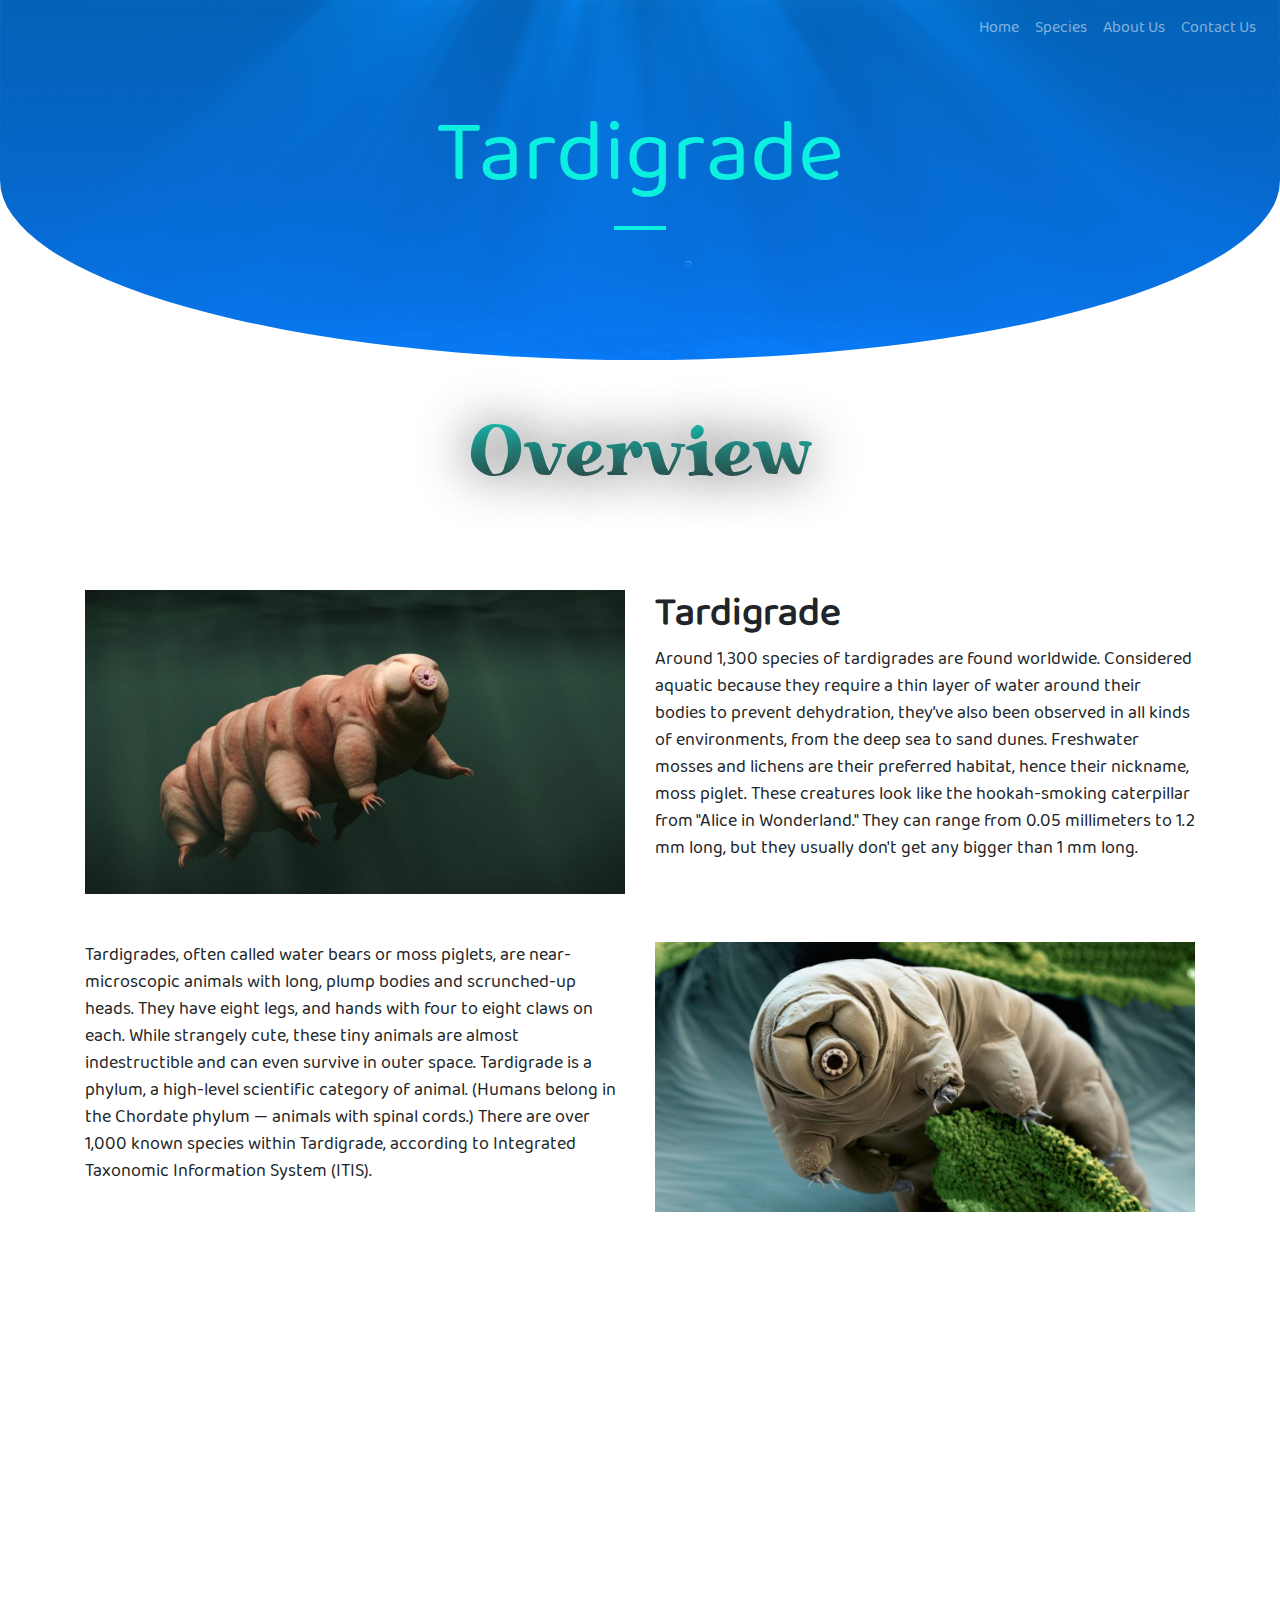
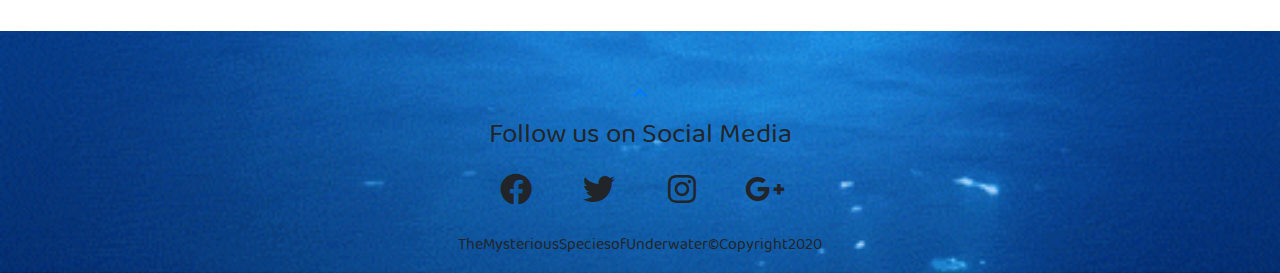
<file: tardigrade.html>
<!DOCTYPE html>
<html lang="en">
<head>
	<meta charset="UTF-8">
	<meta name="viewport" content="width=device-width, initial-scale=1, shrink-to-fit=no">
	<title>Mysterious Species of Underwater</title>
	<!-- CSS -->
	<link rel="stylesheet" type="text/css" href="css/bootstrap.min.css">
	<link rel="stylesheet" type="text/css" href="style.css">
	<link rel="stylesheet" type="text/css" href="font.css">
	<!-- Font Awesome -->
	<link rel="stylesheet" type="text/css" href="fontawesome/css/all.min.css">
	<!-- JS -->
	<script src="js/jquery.min.js"></script>
	<script src="js/bootstrap.bundle.min.js"></script>
</head>
<body>
	<div id="banner2">
		<nav class="navbar navbar-expand-lg navbar-dark bg-transparent">
			<button class="navbar-toggler" type="button" data-toggle="collapse" data-target="#navbarNavAltMarkup" aria-controls="navbarNavAltMarkup" aria-expanded="false" aria-label="Toggle navigation">
				<span class="navbar-toggler-icon"></span>
			</button>
			<div class="collapse navbar-collapse" id="navbarNavAltMarkup">
				<div class="navbar-nav ml-auto">
					<a class="nav-item nav-link" href="index.html">Home</a>
					<a class="nav-item nav-link" href="species.html">Species</a>
					<a class="nav-item nav-link" href="aboutus.html">About Us</a>
					<a class="nav-item nav-link" href="contactus.html">Contact Us</a>
				</div>
			</div>
		</nav>
		<div class="container">
			<div class="row justify-content-center">
				<div class="col-10 my-5">
					<h1 class="text-center display-2" style="color:#0CF1DF;">Tardigrade</h1>
					<hr id="divider">
				</div>
			</div>
		</div>
	</div>
	<!-- End of Column -->
	<h1 class="header text-center my-5">Overview</h1>
	<div class="container">
		<div class="row">
			<div class="col-lg-6 col-md-12 col-sm-12 mt-5">
				<img src="images/tardigrade1.jpg" alt="Tardigrade" class="img-fluid">
			</div>
			<div class="col-lg-6 col-md-12 col-sm-12 mt-5">
				<h1><b>Tardigrade</b></h1>
				<p class="topic">Around 1,300 species of tardigrades are found worldwide. Considered aquatic because they require a thin layer of water around their bodies to prevent dehydration, they’ve also been observed in all kinds of environments, from the deep sea to sand dunes. Freshwater mosses and lichens are their preferred habitat, hence their nickname, moss piglet. These creatures look like the hookah-smoking caterpillar from "Alice in Wonderland." They can range from 0.05 millimeters to 1.2 mm long, but they usually don't get any bigger than 1 mm long.</p>
			</div>
			<!-- End of Column -->
			<div class="col-lg-6 col-md-12 col-sm-12 mt-5">
				<p class="topic">Tardigrades, often called water bears or moss piglets, are near-microscopic animals with long, plump bodies and scrunched-up heads. They have eight legs, and hands with four to eight claws on each. While strangely cute, these tiny animals are almost indestructible and can even survive in outer space.
				Tardigrade is a phylum, a high-level scientific category of animal. (Humans belong in the Chordate phylum — animals with spinal cords.) There are over 1,000 known species within Tardigrade, according to Integrated Taxonomic Information System (ITIS).</p>
			</div>
			<div class="col-lg-6 col-md-12 col-sm-12 mt-5">
				<img src="images/tardigrade2.jpg" alt="Tardigrade" class="img-fluid">
			</div>
			<!-- End of Column -->
			<div class="col-lg-6 col-md-12 col-sm-12 mt-5">
				<iframe width="560" height="315" src="https://www.youtube.com/embed/pZQrliV9714" frameborder="0" allow="accelerometer; autoplay; encrypted-media; gyroscope; picture-in-picture" allowfullscreen></iframe>
			</div>
			<div class="col-lg-6 col-md-12 col-sm-12 mt-5">
				<iframe width="560" height="315" src="https://www.youtube.com/embed/eXBkmLzBHZk" frameborder="0" allow="accelerometer; autoplay; encrypted-media; gyroscope; picture-in-picture" allowfullscreen></iframe>
			</div>
		</div>
	</div>
	<!-- End of Section -->
	<!-- Footer Section -->
	<div class="container-fluid mt-5" id="footer">
		<div class="row">
			<div class="col-12 text-center mt-5">
				<span class="fa-stack text-success">
					<a href="#top"><i class="fas fa-chevron-up"></i></a>
				</span>
			</div>
			<!-- End of Column -->
			<div class="col-12 text-center mt-2">
				<h3>Follow us on Social Media</h3>
				<span class="fa-stack fa-2x">
					<i class="fab fa-facebook"></i>
				</span>
				<span class="fa-stack fa-2x">
					<i class="fab fa-twitter"></i>
				</span>
				<span class="fa-stack fa-2x">
					<i class="fab fa-instagram"></i>
				</span>
				<span class="fa-stack fa-2x">
					<i class="fab fa-google-plus-g"></i>
				</span>
			</div>
			<!-- End of Column -->
			<div class="col-12 text-center mt-2">
				<p>TheMysteriousSpeciesofUnderwater&copy;Copyright2020</p>
			</div>
		</div>
	</div>
</body>
</html>
</file>
<file: style.css>
body {
	margin: 0;
	padding: 0;
	font-family: "Baloo2";
}

/*nav section*/

.navbar-brand {
	font-family: "MiltonianTattoo";
}

.navbar-nav a.nav-item:hover {
	border: 2px solid #12DDE8;
	border-radius: 10px;
	background-color: #12DDE8;
	box-shadow: 0 0 50px #0CF1DF;
	transition: 0.5s;
}

#banner {
	background: linear-gradient(to bottom, rgba(9,126,255,0.4)0,rgba(9,126,255,0.3)100%), url('images/source.gif');
	width: 100%;
	height: 80vh;
	background-repeat: no-repeat;
	background-position: center;
	background-size: cover;
	overflow: hidden;
}

.container {
	overflow: hidden;
}

.headermain {
	padding: 10px 30px;
	margin: 0 25px;
	background: transparent;
	color: #ffff;
	border: 1px solid white;
	text-transform: uppercase;
	letter-spacing: 2px;
	transition: 0.5s;
}

.headermain2 {
	padding: 10px 30px;
	margin: 0 25px;
	background-color: #0CF1DF;
	box-shadow: 0 0 50px #0CF1DF;
	border: 3px solid white;
	text-transform: uppercase;
	letter-spacing: 2px;
	transition: 0.5s;
}

.headermain:hover {
	background-color: #0CF1DF;
	box-shadow: 0 0 50px #0CF1DF;
	border: 3px solid white;
}

.headermain2:hover {
	background: transparent;
	color: #ffff;
	border: 1px solid white;
}

a.title {
	text-decoration: none;
	display: block;
	color: #FFB6C1;
}

a.title:hover {
	font-size: 30px;
	color: #0CF1DF;
/*	background-color: #0CF1DF;
*/	box-shadow: 0 0 50px #0CF1DF;
	transition: 0.5s;
}

.header {
	font-family: 'MiltonianTattoo';
	font-size: 72px;
	background: -webkit-linear-gradient(#0CF1DF, #333);
	-webkit-background-clip: text;
	-webkit-text-fill-color: transparent;
	text-shadow: 0 0 50px #333;
}

#divider {
	width: 3.25rem;
	border-width: 0.25rem;
	border-color: #0CF1DF;
	cursor: pointer;
}

#divider:hover {
	width: 100%;
	transition: 0.5s;
}

#secBanner {
	background: linear-gradient(to bottom, rgba(9,126,255,0.4)0, rgba(9,126,255,0.9)100%), url('images/Background.jpg');
	width: 100%;
	height: 80vh;
	background-repeat: no-repeat;
	background-size: cover;
	background-position: center;
}

#secTitle {
	animation: glow 2s ease-in-out infinite alternate;
	color: #0CF1DF;
	font-size: 10rem;
	text-transform: uppercase;
	/*box-shadow: 0 0 50px #0CF1DF;*/

}

#text {
	animation: 2s ease-in-out infinite alternate;
	color: #0CF1DF;
}

 @keyframes glow {
    from {
      text-shadow: 0 0 20px #2d9da9;
    }
    to {
      text-shadow: 0 0 30px #34b3c1, 0 0 10px #4dbbc7;
    }
  }

.imgHover:hover {
	margin-top: -20px;
	border: 5px solid #0CF1DF;
	box-shadow: 0 0 50px #0CF1DF;
	transition: 0.5s;
}

#secText, #thirdText {
	margin-left: 120px;
	border-left: 3px solid #0CF1DF;
	padding-left: 10px;
}

.topic {
	font-size: 18px;
}

.img-br {
	border: 3px solid #000;
	border-radius: 15%;
	box-shadow: 0 0 50px #000;
}

#footer {
	background: linear-gradient(to bottom, rgba(9,126,255,0.4)0,rgba(9,126,255,0.3)100%), url('images/source.gif');
	width: 100%;
	background-repeat: no-repeat;
	background-position: center;
	background-size: cover;
	overflow: hidden;
}

/*Index Section Finished*/

#banner2 {
	background: linear-gradient(to bottom, rgba(9,126,255,0.4)0, rgba(9,126,255,0.9)100%), url('images/background2.jpg');
	width: 100%;
	height: 40vh;
	background-position: center;
	background-repeat: no-repeat;
	background-size: cover;
	border-bottom-left-radius: 50%;
	border-bottom-right-radius: 50%;
}

.box {
	border: 1px solid #0CF1DF;
	background-color: #F7EDED;
	border-radius: 5px;
	box-shadow: 0 0 30px #0CF1DF;
}

/*Neon Glowing Light*/

:root {
  --shadow-color: #FF9E9E;
  --shadow-color-light: white;
}


.neon {
  color: white;
  animation: neon 3s infinite;
}

@keyframes neon {
  0% {
    text-shadow: -1px -1px 1px var(--shadow-color-light), -1px 1px 1px var(--shadow-color-light), 1px -1px 1px var(--shadow-color-light), 1px 1px 1px var(--shadow-color-light),
    0 0 3px var(--shadow-color-light), 0 0 10px var(--shadow-color-light), 0 0 20px var(--shadow-color-light),
    0 0 30px var(--shadow-color), 0 0 40px var(--shadow-color), 0 0 50px var(--shadow-color), 0 0 70px var(--shadow-color), 0 0 100px var(--shadow-color), 0 0 200px var(--shadow-color);
  }
  50% {
    text-shadow: -1px -1px 1px var(--shadow-color-light), -1px 1px 1px var(--shadow-color-light), 1px -1px 1px var(--shadow-color-light), 1px 1px 1px var(--shadow-color-light),
    0 0 5px var(--shadow-color-light), 0 0 15px var(--shadow-color-light), 0 0 25px var(--shadow-color-light),
    0 0 40px var(--shadow-color), 0 0 50px var(--shadow-color), 0 0 60px var(--shadow-color), 0 0 80px var(--shadow-color), 0 0 110px var(--shadow-color), 0 0 210px var(--shadow-color);
  }
  100% {
    text-shadow: -1px -1px 1px var(--shadow-color-light), -1px 1px 1px var(--shadow-color-light), 1px -1px 1px var(--shadow-color-light), 1px 1px 1px var(--shadow-color-light),
    0 0 3px var(--shadow-color-light), 0 0 10px var(--shadow-color-light), 0 0 20px var(--shadow-color-light),
    0 0 30px var(--shadow-color), 0 0 40px var(--shadow-color), 0 0 50px var(--shadow-color), 0 0 70px var(--shadow-color), 0 0 100px var(--shadow-color), 0 0 200px var(--shadow-color);
  }
}
/*End of Section*/

/*Wavy Section*/
/*.flex {
    /*Flexbox for containers*/
    display: flex;
    justify-content: center;
    align-items: center;
    text-align: center;
}*/
.waves {
    position: relative;
    width: 100%;
    height: 15vh;
    margin-bottom: -7px;
    /*Fix for safari gap*/
    min-height: 100px;
    max-height: 150px;
}
.content {
    position: relative;
    height: 20vh;
    text-align: center;
    background-color: white;
}
/* Animation */
.parallax>use {
    animation: move-forever 25s cubic-bezier(.55, .5, .45, .5) infinite;
}
.parallax>use:nth-child(1) {
    animation-delay: -2s;
    animation-duration: 7s;
}
.parallax>use:nth-child(2) {
    animation-delay: -3s;
    animation-duration: 10s;
}
.parallax>use:nth-child(3) {
    animation-delay: -4s;
    animation-duration: 13s;
}
.parallax>use:nth-child(4) {
    animation-delay: -5s;
    animation-duration: 20s;
}
@keyframes move-forever {
    0% {
        transform: translate3d(-90px, 0, 0);
    }
    100% {
        transform: translate3d(85px, 0, 0);
    }
}
/*Shrinking for mobile*/
@media (max-width: 768px) {
    .waves {
        height: 40px;
        min-height: 40px;
    }
    .content {
        height: 30vh;
    }
    h1 {
        font-size: 24px;
    }
}
/*End Wavy Section*/
</file>
<file: font.css>
@font-face {
	font-family: 'Baloo2';
	src: url('fonts/Baloo_2/Baloo2-Regular.ttf');
}

@font-face {
	font-family: 'Miltonian';
	src: url('fonts/Miltonian/Miltonian-Regular.ttf');
}

@font-face {
	font-family: 'MiltonianTattoo';
	src: url('fonts/Miltonian_Tattoo/MiltonianTattoo-Regular.ttf');
}

@font-face {
	font-family: 'Parisienne';
	src: url('fonts/Parisienne/Parisienne-Regular.ttf');
}

@font-face {
	font-family: 'Roboto';
	src: url('fonts/Roboto_Mono/RobotoMono-Regular.ttf');
}
</file>
